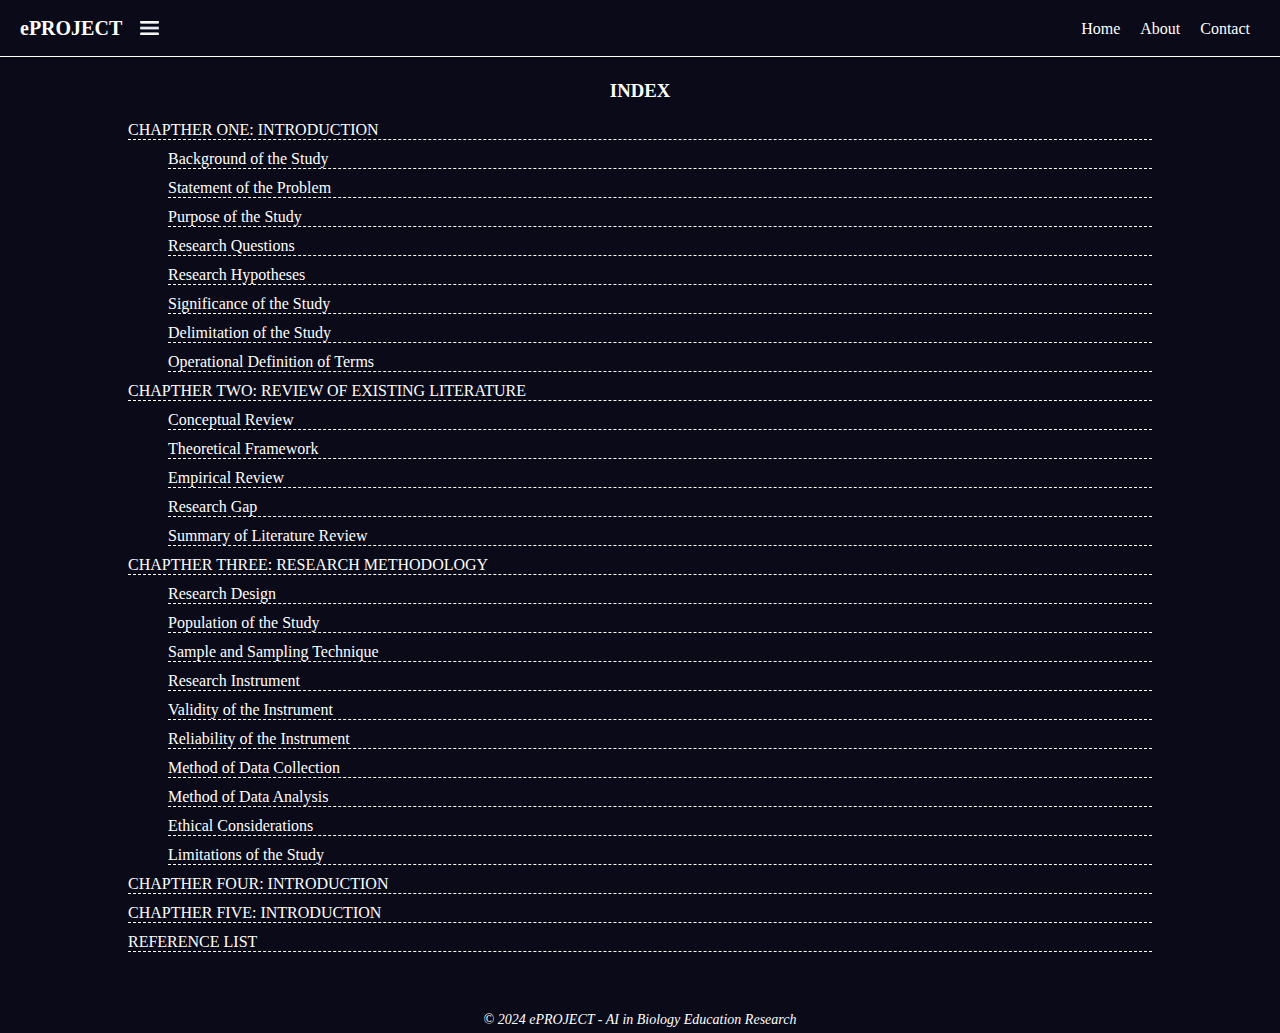
<file: html/index.html>
<!DOCTYPE html>
<html lang="en">
<head>
    <meta charset="UTF-8">
    <meta name="viewport" content="width=device-width, initial-scale=1.0">
    <title>Index</title>
    <link rel="stylesheet" href="/css/global.css">
    <link rel="stylesheet" href="/css/index.css">
</head>
<body>
    
    <header>
        <div class="nav">
            <h2>ePROJECT</h2>
            <button id="button">
                <img src="/img/menu.jpg" alt="">
            </button>
        </div>
        <div id="nav-section">
            <a href="home.html">Home</a>
            <a href="about.html">About</a>
            <a href="mailto:peaceadewumi07@gmail.com">Contact</a>
            <nav id="nav-drop" class="toggle hide">
                <a href="#"> INDEX</a>
                <a href="chapter-one.html"> INTRODUCTION</a>
                <a href="chapter-two.html">REVIEW OF EXISTING LITERATURE</a>
                <a href="chapter-three.html">RESEARCH METHODOLOGY</a>
                <a href="#">CHAPTHER-FOUR</a>
                <a href="#">CHAPTHER-FIVE</a>
                <a href="reference.html">REFERENCE LIST</a>
            </nav>
        </div>
    </header>

    <main>
        <h3>INDEX</h3>
        <a href="chapter-one.html">CHAPTHER ONE: INTRODUCTION</a>
            <a href="chapter-one.html#background" class="content">Background of the Study</a>
            <a href="chapter-one.html#statement" class="content">Statement of the Problem</a>
            <a href="chapter-one.html#purpose" class="content"> Purpose of the Study</a>
            <a href="chapter-one.html#questions" class="content">Research Questions</a>
            <a href="chapter-one.html#hypotheses" class="content">Research Hypotheses</a>
            <a href="chapter-one.html#significance" class="content">Significance of the Study</a>
            <a href="chapter-one.html#delimitation" class="content">Delimitation of the Study</a>
            <a href="chapter-one.html#operational" class="content">Operational Definition of Terms</a>
        <a href="chapter-two.html">CHAPTHER TWO: REVIEW OF EXISTING LITERATURE</a>
            <a href="chapter-two.html#conceptual" class="content">Conceptual Review</a>
            <a href="chapter-two.html#theoretical" class="content">Theoretical Framework</a>
            <a href="chapter-two.html#empirical" class="content">Empirical Review</a>
            <a href="chapter-two.html#gap" class="content">Research Gap</a>
            <a href="chapter-two.html#summary" class="content">Summary of Literature Review</a>
        <a href="chapter-three.html">CHAPTHER THREE: RESEARCH METHODOLOGY</a>
            <a href="chapter-three.html#design" class="content">Research Design</a>
            <a href="chapter-three.html#total" class="content">Population of the Study</a>
            <a href="chapter-three.html#sample" class="content">Sample and Sampling Technique</a>
            <a href="chapter-three.html#instrument" class="content">Research Instrument</a>
            <a href="chapter-three.html#valid" class="content">Validity of the Instrument</a>
            <a href="chapter-three.html#reliable" class="content">Reliability of the Instrument</a>
            <a href="chapter-three.html#collect" class="content">Method of Data Collection</a>
            <a href="chapter-three.html#analysis" class="content">Method of Data Analysis</a>
            <a href="chapter-three.html#ethic" class="content">Ethical Considerations</a>
            <a href="chapter-three.html#limit" class="content">Limitations of the Study</a>
        <a href="#">CHAPTHER FOUR: INTRODUCTION</a>
        <a href="#">CHAPTHER FIVE: INTRODUCTION</a>
        <a href="reference.html">REFERENCE LIST</a>
    </main>

    <footer class="footer">
        <i>© 2024 ePROJECT - AI in Biology Education Research</i>
    </footer>

    <script src="/js/project.js"></script>

</body>
</html>
</file>
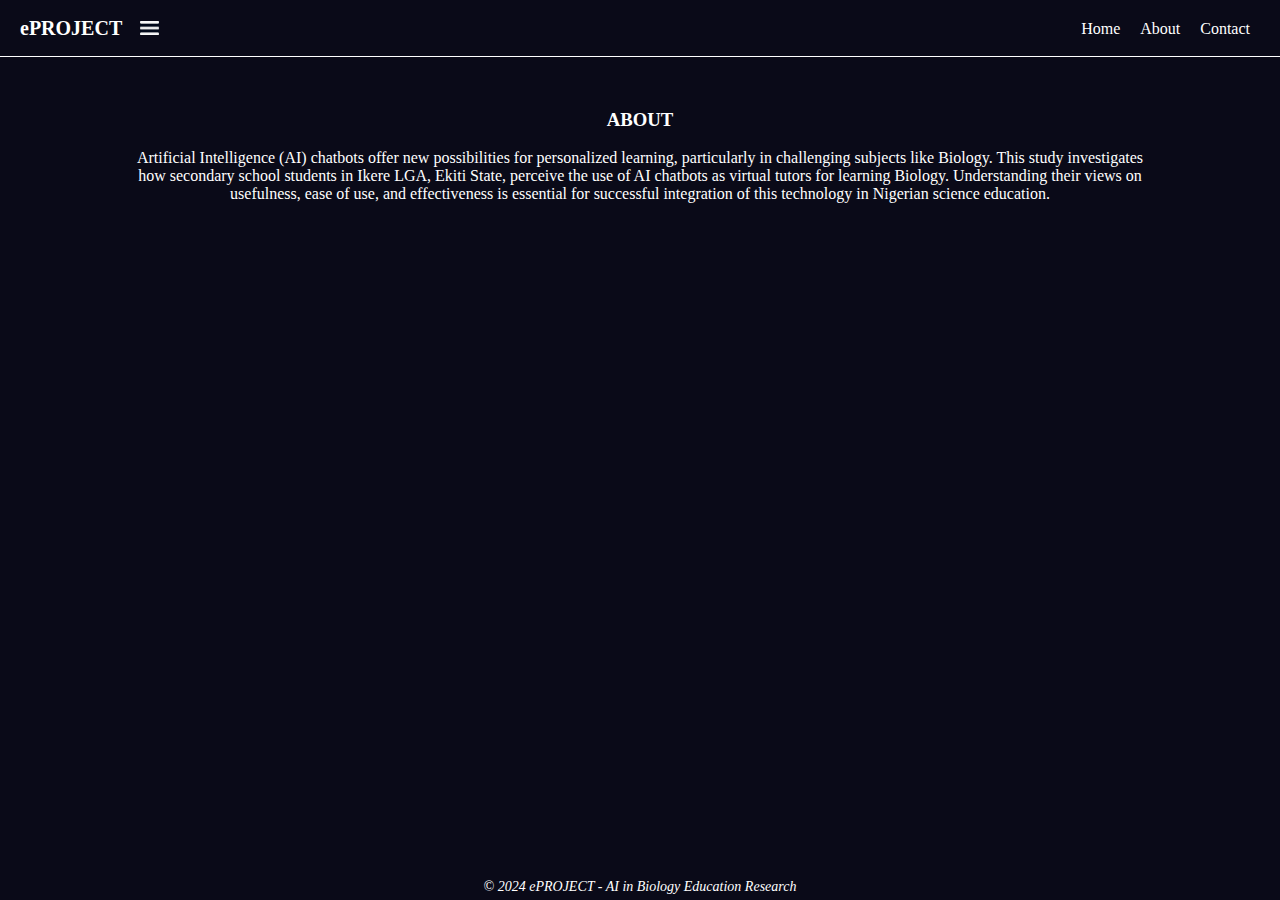
<file: html/about.html>
<!DOCTYPE html>
<html lang="en">
<head>
    <meta charset="UTF-8">
    <meta name="viewport" content="width=device-width, initial-scale=1.0">
    <title>eProject</title>
    <link rel="stylesheet" href="/css/about.css">
    <link rel="stylesheet" href="/css/global.css">
</head>
<body>
    <header>
        <div class="nav">
            <h2>ePROJECT</h2>
            <button id="button">
                <img src="/img/menu.jpg" alt="">
            </button>
        </div>
        <div id="nav-section">
            <a href="home.html">Home</a>
            <a href="#">About</a>
            <a href="mailto:peaceadewumi07@gmail.com">Contact</a>
            <nav id="nav-drop" class="toggle hide">
                <a href="index.html"> INDEX</a>
                <a href="chapter-one.html"> INTRODUCTION</a>
                <a href="chapter-two.html">REVIEW OF EXISTING LITERATURE</a>
                <a href="chapter-three.html">RESEARCH METHODOLOGY</a>
                <a href="#">CHAPTHER-FOUR</a>
                <a href="#">CHAPTHER-FIVE</a>
                <a href="reference.html">REFERENCE LIST</a>
            </nav>
        </div>
    </header>

    <section>
        <h3>ABOUT</h3>
        <p>Artificial Intelligence (AI) chatbots offer new possibilities for personalized learning, particularly in challenging subjects like Biology. This study investigates how secondary school students in Ikere LGA, Ekiti State, perceive the use of AI chatbots as virtual tutors for learning Biology. Understanding their views on usefulness, ease of use, and effectiveness is essential for successful integration of this technology in Nigerian science education.</p>
    </section>

    <footer id="footer">
        <i>© 2024 ePROJECT - AI in Biology Education Research</i>
    </footer>

    <script src="/js/project.js"></script>

</body>
</html>
</file>
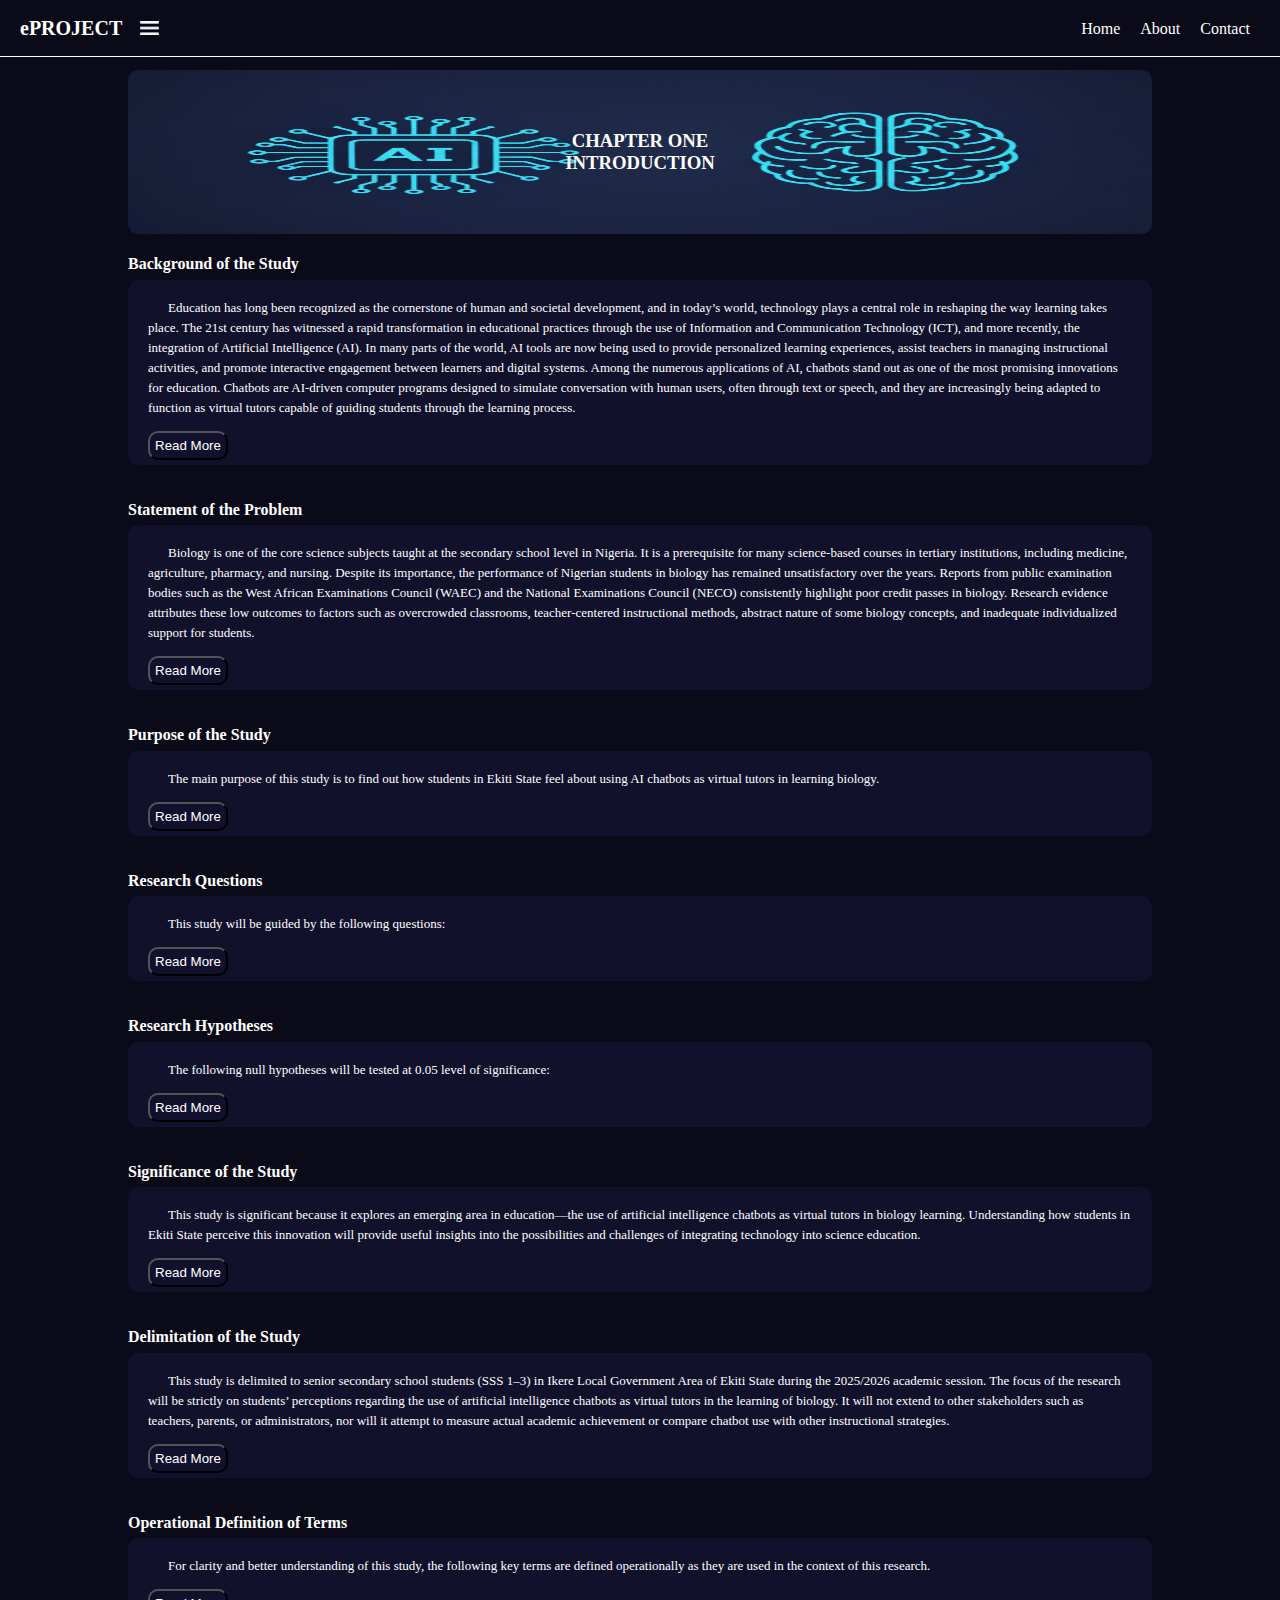
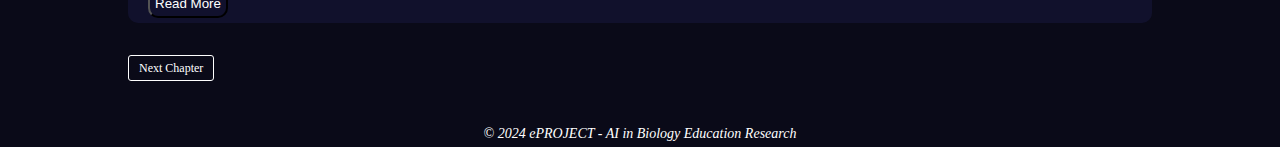
<file: html/chapter-one.html>
<!DOCTYPE html>
<html lang="en">
<head>
    <meta charset="UTF-8">
    <meta name="viewport" content="width=device-width, initial-scale=1.0">
    <title>eProject</title>
    <link rel="stylesheet" href="/css/chapter.css">
    <link rel="stylesheet" href="/css/global.css">
</head>
<body>
    <header>
        <div class="nav">
            <h2>ePROJECT</h2>
            <button id="button">
                <img src="/img/menu.jpg" alt="">
            </button>
        </div>
        <div id="nav-section">
            <a href="home.html">Home</a>
            <a href="about.html">About</a>
            <a href="mailto:peaceadewumi07@gmail.com">Contact</a>
            <nav id="nav-drop" class="toggle hide">
                <a href="index.html"> INDEX</a>
                <a href="#"> INTRODUCTION</a>
                <a href="chapter-two.html">REVIEW OF EXISTING LITERATURE</a>
                <a href="chapter-three.html">RESEARCH METHODOLOGY</a>
                <a href="#">CHAPTHER-FOUR</a>
                <a href="#">CHAPTHER-FIVE</a>
                <a href="reference.html">REFERENCE LIST</a>
            </nav>
        </div>
    </header>

    <section id="chapter-one">
        <h3 id="chapterOne">CHAPTER ONE
            <br>
            INTRODUCTION
        </h3>
            <h4 id="background"> Background of the Study</h4>
                <div class="box">
                    <p>Education has long been recognized as the cornerstone of human and societal development, and in today’s world, technology plays a central role in reshaping the way learning takes place. The 21st century has witnessed a rapid transformation in educational practices through the use of Information and Communication Technology (ICT), and more recently, the integration of Artificial Intelligence (AI). In many parts of the world, AI tools are now being used to provide personalized learning experiences, assist teachers in managing instructional activities, and promote interactive engagement between learners and digital systems. Among the numerous applications of AI, chatbots stand out as one of the most promising innovations for education. Chatbots are AI-driven computer programs designed to simulate conversation with human users, often through text or speech, and they are increasingly being adapted to function as virtual tutors capable of guiding students through the learning process.</p>
                <button class="more">Read More</button>
                <div class="collapse">
                    <p>The introduction of AI chatbots into education is particularly relevant to science subjects such as biology, which is a core subject in the Nigerian secondary school curriculum. Biology is not only important because it provides foundational knowledge for advanced studies in medicine, nursing, agriculture, pharmacy, and other life sciences, but also because it develops in students the skills of observation, critical thinking, and problem-solving that are essential for scientific inquiry. Despite its importance, the performance of students in biology has remained poor in many Nigerian schools. Reports from the West African Examinations Council (WAEC) and the National Examinations Council (NECO) consistently reveal that a considerable proportion of candidates fail to obtain credit passes in biology. Researchers and educators have attributed these poor results to various challenges, including inadequate teaching methods, overcrowded classrooms, lack of instructional resources, and the inherent difficulty of certain abstract biology concepts such as genetics, photosynthesis, and ecological interactions. These problems often lead to misconceptions, poor understanding, low interest, and negative attitudes towards the subject among students.</p>
                    <p>Traditional methods of teaching biology in Nigeria remain largely teacher-centered, with much emphasis placed on rote memorization rather than deep understanding. This approach does not adequately cater for the different learning needs of students, especially in contexts where teachers are responsible for very large classes. As a result, many learners are unable to ask questions freely, receive personalized explanations, or engage in meaningful dialogue about difficult concepts. The limitations of this conventional classroom approach have called for the exploration of innovative methods that can supplement teacher efforts and provide students with more individualized support.</p>
                    <p>Artificial Intelligence chatbots present a possible solution to some of these challenges. Unlike traditional teaching materials, chatbots are interactive and responsive, offering students immediate answers to questions, step-by-step guidance, and simplified explanations of complex processes. A student struggling with a topic such as cell division or photosynthesis can engage a chatbot and receive feedback in real time, thereby reducing frustration and promoting deeper understanding. Chatbots also support self-paced learning, enabling students to study independently and at their convenience, even outside the classroom. This is particularly useful in Nigeria where students increasingly have access to smartphones and are familiar with digital communication platforms such as WhatsApp and Telegram, which operate in a style similar to chatbots. This familiarity suggests that students may find chatbots relatable and user-friendly, thereby making them effective learning tools if properly integrated into the curriculum.</p>
                    <p>However, the success of introducing AI chatbots into biology education does not rest on their availability alone. Their acceptance and usefulness depend greatly on the perception of students who are the primary users. Perception plays a crucial role in shaping attitudes towards any innovation. If students perceive chatbots as beneficial, reliable, and easy to use, they are more likely to embrace them and use them actively in their learning. On the other hand, if they see them as confusing, unnecessary, or unreliable, the integration of such tools may fail, regardless of their potential benefits. This makes it important to assess students’ perception before adopting chatbots on a wide scale in education.</p>
                    <p>Although research on artificial intelligence and chatbots in education is expanding globally, there is still limited evidence from the Nigerian context. In particular, very little is known about how secondary school students in Ekiti State perceive the use of AI chatbots as virtual tutors in learning biology. This lack of empirical data creates a gap that must be addressed, as the perception of students will determine whether such innovations will be embraced or rejected in the local context. Understanding how students view AI chatbots can guide teachers in their instructional practices, help school administrators in making informed decisions about adopting educational technologies, and provide policymakers with evidence to shape curriculum reforms.</p>
                    <p>It is against this backdrop that this study seeks to investigate the perception of secondary school students in Ekiti State on the use of AI chatbots as virtual tutors in learning selected concepts in biology. By focusing on students’ views, the study aims to shed light on how this emerging technology may influence teaching and learning, and how it can be effectively integrated into Nigerian classrooms to improve the teaching and learning of biology.</p>
                </div>
                <button class="less">Read Less</button>
                </div>

            <h4 id="statement">Statement of the Problem</h4>
                <div class="box">
                    <p>Biology is one of the core science subjects taught at the secondary school level in Nigeria. It is a prerequisite for many science-based courses in tertiary institutions, including medicine, agriculture, pharmacy, and nursing. Despite its importance, the performance of Nigerian students in biology has remained unsatisfactory over the years. Reports from public examination bodies such as the West African Examinations Council (WAEC) and the National Examinations Council (NECO) consistently highlight poor credit passes in biology. Research evidence attributes these low outcomes to factors such as overcrowded classrooms, teacher-centered instructional methods, abstract nature of some biology concepts, and inadequate individualized support for students.</p>
                <button class="more">Read More</button>
                <div class="collapse">
                    <p>The increasing advancement in technology provides opportunities to address these challenges. Artificial Intelligence (AI) chatbots, serving as virtual tutors, have the potential to simplify difficult concepts, provide instant feedback, and support self-paced learning. By simulating conversational interaction, chatbots can make learning more engaging and accessible, thereby complementing classroom instruction.</p>
                    <p>However, the introduction of any new instructional innovation does not guarantee its success unless students---the direct users---develop a positive perception towards it. If students perceive AI chatbots as easy to use, beneficial, and effective in improving their understanding of biology, they are more likely to adopt them. Conversely, negative perceptions such as lack of trust, technical difficulties, or poor accessibility may hinder their utilization.</p>
                    <p>At present, little is known about the perception of Nigerian students, particularly in Ekiti State, regarding the use of AI chatbots as virtual tutors in learning biology. Without such knowledge, efforts to integrate AI-powered learning tools into secondary education may face challenges of low acceptance and underutilization.</p>
                    <p>It is against this backdrop that this study seeks to investigate the perception of secondary school students in Ekiti State on the use of AI chatbots as virtual tutors in the learning of selected concepts in biology.</p>
                </div>
                <button class="less">Read Less</button>
                </div>

            <h4 id="purpose">Purpose of the Study</h4>
                <div class="box">
                    <p>The main purpose of this study is to find out how students in Ekiti State feel about using AI chatbots as virtual tutors in learning biology.</p>
                <button class="more">Read More</button>
                <div class="collapse">
                    <p>More specifically, the study is meant to:</p>
                    <ol>
                        <li>Find out if students think chatbots are useful for learning biology concepts.</li>
                        <li>Check if students find chatbots easy to use for learning.</li>
                        <li>Examine whether students perceive chatbots as effective in enhancing their understanding of biology concepts.</li>
                        <li>Identify the challenges students perceive might arise from using chatbots for learning.</li>
                        <li>Suggest simple ways chatbots can be better used to support biology teaching and learning.</li>
                    </ol>
                </div>
                <button class="less">Read Less</button>
                </div>
                </div>

            <h4 id="questions">Research Questions</h4>
                <div class="box">
                    <p>This study will be guided by the following questions:</p>
                <button class="more">Read More</button>
                <div class="collapse">
                    <ol>
                        <li>Do students think AI chatbots are useful for learning biology concepts?</li>
                        <li>Do students find AI chatbots easy to use in learning biology?</li>
                        <li>Do students believe AI chatbots can help them understand biology concepts better?</li>
                        <li>What challenges do students perceive in using AI chatbots as virtual tutors?</li>
                        <li>What can be done to make chatbots more effective in teaching and learning biology?</li>
                    </ol>
                </div>
                <button class="less">Read Less</button>
                </div>
                </div>

            <h4 id="hypotheses">Research Hypotheses</h4>
                <div class="box">
                    <p>The following null hypotheses will be tested at 0.05 level of significance:</p>
                <button class="more">Read More</button>
                <div class="collapse">
                    <p><i>H₀1:</i>There is no significant perception among students regarding the usefulness of AI chatbots for learning biology concepts.</p>
                    <p><i>H₁1:</i>There is a significant perception among students regarding the usefulness of AI chatbots for learning biology concepts.</p>
                    <p><i>H₀2: </i>There is no significant perception among students regarding the ease of use of AI chatbots for learning biology.</p>
                    <p><i>H₁2:</i>There is a significant perception among students regarding the ease of use of AI chatbots for learning biology.</p>
                    <p><i>H₀3:</i>There is no significant perception among students regarding the effectiveness of AI chatbots in improving their understanding of biology concepts</p>
                    <p><i>H₁3:</i>There is a significant perception among students regarding the effectiveness of AI chatbots in improving their understanding of biology concepts.</p>
                </div>
                <button class="less">Read Less</button>
                </div>
                </div>

            <h4 id="significance">Significance of the Study</h4>
                <div class="box">
                    <p>This study is significant because it explores an emerging area in education—the use of artificial intelligence chatbots as virtual tutors in biology learning. Understanding how students in Ekiti State perceive this innovation will provide useful insights into the possibilities and challenges of integrating technology into science education.</p>
                <button class="more">Read More</button>
                <div class="collapse">
                    <p>Firstly, the study will be beneficial to students as it will help them realize the potential of AI chatbots to make learning more engaging, interactive, and accessible. With chatbots available at any time, students can receive instant feedback, ask questions freely, and learn at their own pace. This could help reduce the anxiety often associated with learning difficult biology concepts and improve students’ confidence and academic performance.</p>
                    <p>Secondly, teachers will also gain from this study. The findings will show how AI chatbots can complement classroom instruction by reducing the need for constant repetition and providing additional learning support. By relying on chatbots for routine explanations, teachers will have more time to focus on guiding students, monitoring progress, and addressing individual learning needs.</p>
                    <p>Furthermore, the study holds value for school administrators and policymakers. It will provide evidence that may encourage schools to adopt modern technologies that can improve teaching and learning outcomes. For policymakers and curriculum planners, the study offers useful data to guide the integration of AI-driven tools into the secondary school biology curriculum, thereby promoting innovative practices in Nigerian education.</p>
                    <p>Lastly, the study will contribute to existing literature in the field of educational technology and biology education. It will serve as a reference point for researchers who may wish to conduct further studies on the application of artificial intelligence, chatbots, and other digital innovations in teaching and learning. In this way, the study not only addresses immediate educational concerns but also opens avenues for further exploration and development in the use of technology in science education.</p>
                </div>
                <button class="less">Read Less</button>
                </div>
                </div>

            <h4 id="delimitation">Delimitation of the Study</h4>
                <div class="box">
                    <p>This study is delimited to senior secondary school students (SSS 1–3) in Ikere Local Government Area of Ekiti State during the 2025/2026 academic session. The focus of the research will be strictly on students’ perceptions regarding the use of artificial intelligence chatbots as virtual tutors in the learning of biology. It will not extend to other stakeholders such as teachers, parents, or administrators, nor will it attempt to measure actual academic achievement or compare chatbot use with other instructional strategies. </p>
                <button class="more">Read More</button>
                <div class="collapse">
                    <p>Instead, the emphasis will be on how students view the usefulness, ease of use, and effectiveness of AI chatbots in supporting their learning experiences. The findings of the study will therefore be limited to the context of Ikere Local Government Area and the 2025/2026 academic session, and while they may offer insights that could be applicable in other settings, generalization beyond this scope will be made with caution.</p>
                </div>
                <button class="less">Read Less</button>
                </div>
                </div>

            <h4 id="operational">Operational Definition of Terms</h4>
                <div class="box">
                    <p>For clarity and better understanding of this study, the following key terms are defined operationally as they are used in the context of this research.</p>
                <button class="more">Read More</button>
                <div class="collapse">
                    <h5><i>Artificial Intelligence (AI):</i></h5>
                    <p>In this study, artificial intelligence refers to computer systems that can perform tasks that usually require human intelligence. These tasks include problem-solving, reasoning, answering questions, and interacting with learners in ways that simulate human thinking. AI provides the foundation for chatbots and other digital learning tools used in education.</p>
                    <h5><i>AI Chatbots:</i></h5>
                    <p>AI chatbots are computer programs that use artificial intelligence to interact with users through conversation, either by text or voice. In the context of this study, AI chatbots serve as virtual tutors for biology students, providing explanations, answering questions, and giving immediate feedback on selected biology concepts.</p>
                    <h5><i>Virtual Tutor:	</i></h5>
                    <p>A virtual tutor is a digital assistant or program that helps students learn in a way similar to a human teacher. It guides learners through lessons, answers questions, explains difficult topics, and gives feedback. In this study, AI chatbots function as virtual tutors, helping students understand selected biology concepts at their own pace and in an interactive, easy-to-follow manner.</p>
                    <h5><i>Perception:</i></h5>
                    <p>Perception refers to the opinions, attitudes, beliefs, or feelings of students. This includes their perception of the chatbot's usefulness, ease of use, and effectiveness in improving their understanding of biology concepts.</p>
                    <h5><i>Selected Concepts in Biology:</i></h5>
                    <p>n this study, selected concepts in biology refer to specific topics that students learn in their biology lessons. These include areas such as genetics, cell biology, microbiology, ecology, anatomy and physiology, and evolution and adaptation, which are commonly taught in secondary schools and often considered challenging. The study examines students’ perceptions of using AI chatbots as virtual tutors to understand how these concepts could potentially be learned.</p>
                </div>
                <button class="less">Read Less</button>
                </div>
                </div>

        <a href="chapter-two.html" class="nextpage">Next Chapter</a>
    </section>

    <footer>
        <i>© 2024 ePROJECT - AI in Biology Education Research</i>
    </footer>

    <script src="/js/project.js"></script>

</body>
</html>
</file>
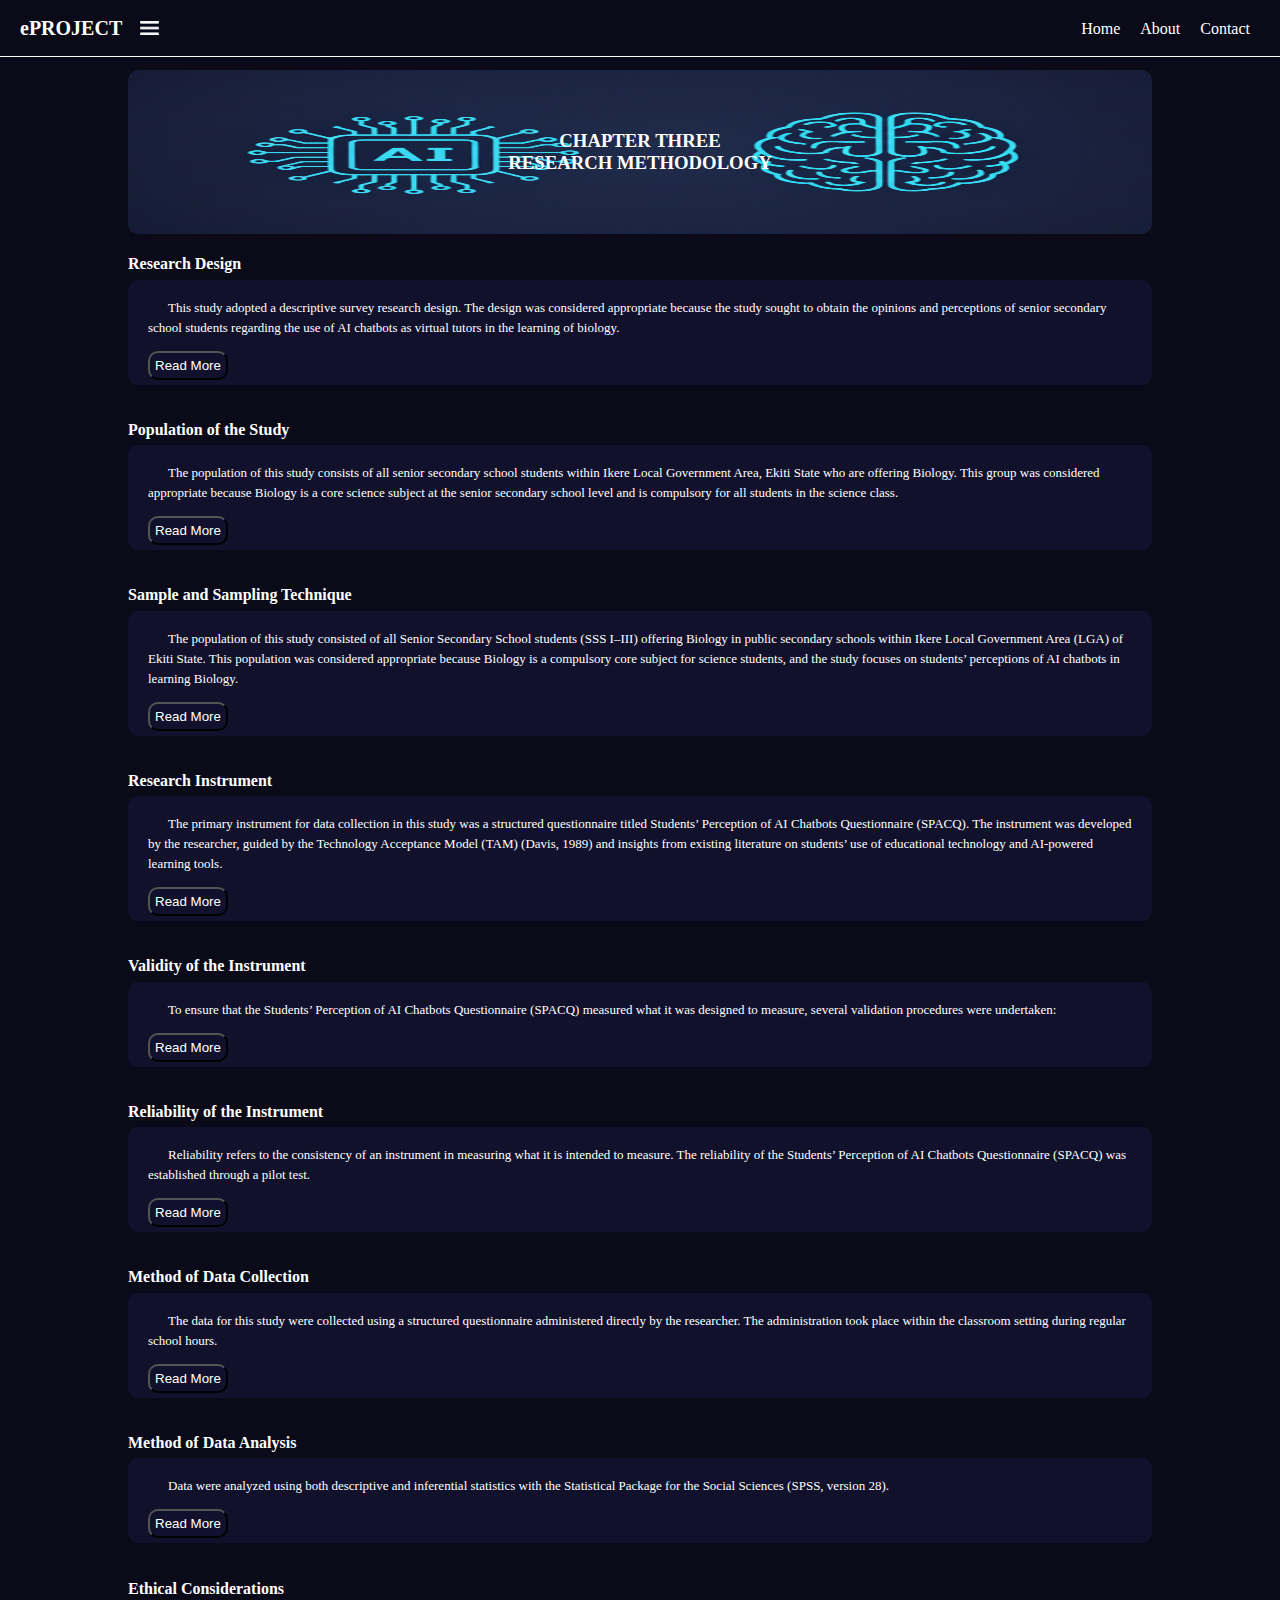
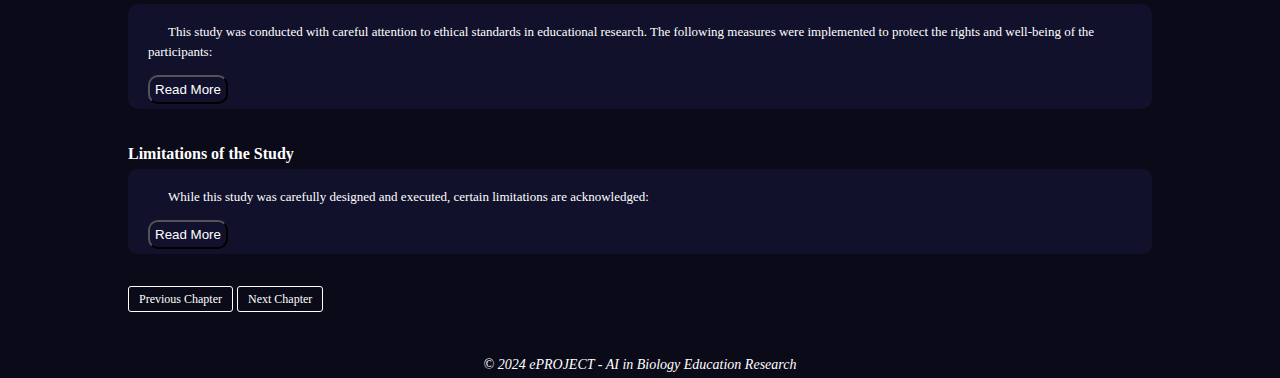
<file: html/chapter-three.html>
<!DOCTYPE html>
<html lang="en">
<head>
    <meta charset="UTF-8">
    <meta name="viewport" content="width=device-width, initial-scale=1.0">
    <title>eProject</title>
    <link rel="stylesheet" href="/css/chapter.css">
    <link rel="stylesheet" href="/css/global.css">
</head>
<body>
    <header>
        <div class="nav">
            <h2>ePROJECT</h2>
            <button id="button">
                <img src="/img/menu.jpg" alt="">
            </button>
        </div>
        <div id="nav-section">
            <a href="home.html">Home</a>
            <a href="about.html">About</a>
            <a href="mailto:peaceadewumi07@gmail.com">Contact</a>
            <nav id="nav-drop" class="toggle hide">
                <a href="index.html"> INDEX</a>
                <a href="chapter-one.html"> INTRODUCTION</a>
                <a href="chapter-two.html">REVIEW OF EXISTING LITERATURE</a>
                <a href="#">RESEARCH METHODOLOGY</a>
                <a href="#">CHAPTHER-FOUR</a>
                <a href="#">CHAPTHER-FIVE</a>
                <a href="reference.html">REFERENCE LIST</a>
            </nav>
        </div>
    </header>

    <section id="chapter-three">
        <h3 id="chaptherThree">CHAPTER THREE
            <br>
            RESEARCH METHODOLOGY
        </h3>
            <h4 id="design">Research Design</h4>
                <div class="box">
                    <p>This study adopted a descriptive survey research design. The design was considered appropriate because the study sought to obtain the opinions and perceptions of senior secondary school students regarding the use of AI chatbots as virtual tutors in the learning of biology. </p>
                <button class="more">Read More</button>
                <div class="collapse">
                    <p>According to Nworgu (2015), the descriptive survey is suitable for studies that aim to collect information from a sample of a population and describe existing conditions, attitudes, or practices without manipulating variables. In this study, the design enabled the researcher to gather systematic data on how students perceive the usefulness, ease of use, and effectiveness of AI chatbots in facilitating their learning of biology concepts.</p>
                </div>
                <button class="less">Read Less</button>
                </div>
            <h4 id="total">Population of the Study</h4>
                <div class="box">
                    <p>The population of this study consists of all senior secondary school students within Ikere Local Government Area, Ekiti State who are offering Biology. This group was considered appropriate because Biology is a core science subject at the senior secondary school level and is compulsory for all students in the science class. </p>
                <button class="more">Read More</button>
                <div class="collapse">
                    <p>The study is particularly interested in this population since the perception of students toward the use of Artificial Intelligence (AI) chatbots as virtual tutors in learning selected concepts in Biology is the central focus of the research.</p>
                </div>
                <button class="less">Read Less</button>
                </div>
            <h4 id="sample"> Sample and Sampling Technique</h4>
                <div class="box">
                    <p>The population of this study consisted of all Senior Secondary School students (SSS I–III) offering Biology in public secondary schools within Ikere Local Government Area (LGA) of Ekiti State. This population was considered appropriate because Biology is a compulsory core subject for science students, and the study focuses on students’ perceptions of AI chatbots in learning Biology.</p>
                <button class="more">Read More</button>
                <div class="collapse">
                    <h5>Sample Size Determination</h5>
                    <p>A sample size of approximately 300–320 students was targeted. This sample was considered adequate and aligns with Creswell (2014), who notes that a sample of 200–300 respondents is sufficient for perception-based survey research. The size also ensured representativeness of the population while maintaining feasibility for data collection.</p>
                    <h5>Sampling Technique</h5>
                    <p>A multi-stage sampling procedure was employed:</p>
                    <ol>
                        <li>Stage One – Selection of Schools</li>
                        <p>Convenience sampling was used to select five (5) public secondary schools in Ikere LGA. The choice of convenience sampling was based on accessibility and the willingness of school administrators to grant approval for data collection. To reduce bias, schools were selected from different zones within the LGA.</p>
                        <li>Stage Two – Selection of Classes</li>
                        <p>Within each selected school, cluster sampling was adopted. One intact class was randomly chosen at each of the three senior secondary levels (SSS I, SSS II, and SSS III).</p>
                        <li>Stage Three – Selection of Students</li>
                        <p>All students officially enrolled in Biology in the selected classes automatically formed part of the study sample. This ensured that the sample reflected natural classroom settings and minimized disruption to school activities.</p>
                        <p>This procedure yielded approximately 15 intact classes across the five schools, resulting in a total of about 300–320 participants.</p>
                    </ol>
                    <h5>Justification of the Sampling Method</h5>
                    <ol>
                        <li>The use of multi-stage sampling ensured a balance between representativeness and feasibility.</li>
                        <li>Convenience sampling allowed access to schools willing to participate, which is often necessary in educational research requiring administrative approval.</li>
                        <li>Cluster sampling within intact classes prevented disruption to school routines and allowed the inclusion of diverse student backgrounds.</li>
                        <li>The final sample size is consistent with best practices for quantitative surveys and provides sufficient data for both descriptive and inferential statistical analysis.</li>
                    </ol>
                </div>
                <button class="less">Read Less</button>
                </div>
                </div>
            <h4 id="instrument">Research Instrument</h4>
                <div class="box">
                    <p>The primary instrument for data collection in this study was a structured questionnaire titled Students’ Perception of AI Chatbots Questionnaire (SPACQ). The instrument was developed by the researcher, guided by the Technology Acceptance Model (TAM) (Davis, 1989) and insights from existing literature on students’ use of educational technology and AI-powered learning tools.</p>
                <button class="more">Read More</button>
                <div class="collapse">
                    <p>The SPACQ was designed to generate both quantitative and qualitative data and was divided into six sections:</p>
                    <ul>
                        <h5>Section A: Demographic Information</h5>
                        <p>This section obtained background information such as gender, age, class level (SSS I–III), and school name. These variables were used to describe the sample and to analyze possible differences in students’ perceptions across demographic groups.</p>
                        <h5>Section B: Awareness of AI Chatbots</h5>
                        <p>This section consisted of three items measuring students’ prior awareness and experience with AI chatbots. It served as a background measure and was not included in hypothesis testing but provided context for interpreting responses.</p>
                        <h5>Section C: Perceived Usefulness (PU)</h5>
                        <p>This section contained five (5) items assessing the extent to which students believed AI chatbots could enhance their Biology learning. Items focused on understanding of difficult concepts, revision, engagement, and overall improvement in academic performance.</p>
                        <h5>Section D: Perceived Ease of Use (PEOU)</h5>
                        <p>This section contained five (5) items designed to measure students’ perceptions of how easy it would be to use AI chatbots for Biology learning. Items emphasized clarity, accessibility, technical comfort, and minimal effort required.</p>
                        <h5>Section E: Perceived Effectiveness</h5>
                        <p>This section consisted of five (5) items evaluating students’ perceptions of the effectiveness of AI chatbots in improving their confidence, motivation, feedback, and learning pace.</p>
                        <h5>Section F: Open-Ended Questions</h5>
                        <p>This section included two questions that allowed students to provide qualitative responses regarding the challenges they might face using AI chatbots and their suggestions for improving the integration of such tools in Biology education.</p>
                    </ul>
                    <h5>Response Format</h5>
                    <p>
                        Items in Sections B–E were measured on a five-point Likert scale:
                        <br>
                        1 = Strongly Disagree, 2 = Disagree, 3 = Neutral, 4 = Agree, and 5 = Strongly Agree.
                        <br>
                        Sections A and F used categorical or open-ended responses.
                    </p>
                    <h5>Justification of the Instrument</h5>
                    <p>The use of a structured questionnaire was considered appropriate because it enabled the collection of standardized data from a relatively large sample (300–320 students), ensured comparability of responses across participants, and allowed for both statistical analysis (via Likert-scale items) and thematic insights (via open-ended responses). Moreover, grounding the instrument in the Technology Acceptance Model (TAM) enhanced its theoretical rigor and ensured that the constructs measured (Perceived Usefulness, Perceived Ease of Use, and Perceived Effectiveness) were directly aligned with the study’s objectives.</p>
                </div>
                <button class="less">Read Less</button>
                </div>
                </div>
            <h4 id="valid">Validity of the Instrument</h4>
                <div class="box">
                    <p>To ensure that the Students’ Perception of AI Chatbots Questionnaire (SPACQ) measured what it was designed to measure, several validation procedures were undertaken:</p>
                <button class="more">Read More</button>
                <div class="collapse">
                    <p><b>Content Validity: </b>The initial draft of the questionnaire was developed based on a review of relevant literature and the constructs of the Technology Acceptance Model (TAM). It was submitted to two experts in Science Education and one expert in Educational Technology for evaluation. They reviewed the instrument for clarity, relevance, and alignment with the study objectives. Their feedback informed revisions to ambiguous items and ensured that each item adequately represented the intended construct.</p>
                    <p><b>Face Validity: </b>To confirm that the items were understandable and appropriate for the target population, the revised questionnaire was administered to 20 senior secondary school students (not included in the main study). Their feedback indicated that the instructions and items were clear and easy to follow.</p>
                    <p><b>Construct Validity: </b>The instrument was structured according to the three main constructs of the Technology Acceptance Model: Perceived Usefulness (PU), Perceived Ease of Use (PEOU), and Perceived Effectiveness. This ensured that the items aligned with the theoretical framework of the study.</p>
                    <p><b>Pilot Testing: </b>A pilot test was conducted with 30 students from a school outside the study area. Responses were reviewed to check for consistency and item clarity. Minor adjustments were made before final administration.</p>
                    <p>These steps provided evidence that the instrument possessed adequate validity for assessing students’ perceptions of AI chatbots as virtual tutors in Biology.</p>
                </div>
                <button class="less">Read Less</button>
                </div>
                </div>
            <h4 id="reliable">Reliability of the Instrument</h4>
                <div class="box">
                    <p>Reliability refers to the consistency of an instrument in measuring what it is intended to measure. The reliability of the Students’ Perception of AI Chatbots Questionnaire (SPACQ) was established through a pilot test.</p>
                <button class="more">Read More</button>
                <div class="collapse">
                    <p>The pilot study, conducted with 30 students outside the main study area, provided data for reliability analysis. Cronbach’s Alpha was used to determine the internal consistency of the Likert-scale items in each construct. The results were as follows:</p>
                    <ul>
                        <li><b>Perceived Usefulness (PU): </b>α = 0.82</li>
                        <li><b>Perceived Ease of Use (PEOU): </b>α = 0.79</li>
                        <li><b>Perceived Effectiveness: </b> α = 0.85</li>
                        <li><b>Overall Instrument: </b>α = 0.83</li>
                    </ul>
                    <p>According to Nunnally (1978), a Cronbach’s Alpha value of 0.70 or above is considered acceptable for research instruments. These results therefore indicate that the SPACQ possesses high internal consistency and is reliable for data collection.</p>
                </div>
                <button class="less">Read Less</button>
                </div>
                </div>
            <h4 id="collect">Method of Data Collection</h4>
                <div class="box">
                    <p>The data for this study were collected using a structured questionnaire administered directly by the researcher. The administration took place within the classroom setting during regular school hours.</p>
                <button class="more">Read More</button>
                <div class="collapse">
                    <h5>Standardized Orientation on AI Chatbots</h5>
                    <p>Prior to the distribution of the questionnaire, a standardized, brief orientation (approximately 5 minutes) was conducted for all participants. This orientation was essential to establish a uniform, informed baseline for students' perceptions, given the study's focus on a technology they may not have previously used.</p>
                    <ul>
                        <p>The orientation covered:</p>
                        <li><b>Definition and Function: </b>A concise, consistent explanation of what an AI Chatbot is and how it functions as a Virtual Tutor (consistent with the operational definition in Section 1.8), highlighting its potential to offer instant feedback, step-by-step explanations, and support for self-paced learning for difficult biology concepts.</li>
                        <li><b>Simulated Interaction: </b>A brief, verbal illustration of how a student would typically interact with the chatbot (e.g., asking a question about genetics or photosynthesis) and the conversational nature of the response they would receive.</li>
                    </ul>
                    <p>After the orientation, the researcher briefly explained the procedure for completing the questionnaire but did not provide further detailed explanations of the study's purpose to avoid influencing students’ responses to the perception items.</p>
                    <h5>Administration Procedure</h5>
                    <p>Each session lasted approximately 15–20 minutes (including the orientation and questionnaire completion time), during which students were instructed to complete the questionnaire immediately. To ensure smooth administration and maintain order, the researcher was assisted by a researcher’s assistant in each school. Completed questionnaires were retrieved on the spot immediately after completion to minimize the risk of loss or external influence. Only students present at the time of administration participated, and no provision was made for those absent during data collection.</p>
                </div>
                <button class="less">Read Less</button>
                </div>
                </div>
            <h4 id="analysis">Method of Data Analysis</h4>
                <div class="box">
                    <p>Data were analyzed using both descriptive and inferential statistics with the Statistical Package for the Social Sciences (SPSS, version 28).</p>
                <button class="more">Read More</button>
                <div class="collapse">
                    <ul>
                        <li><b>Descriptive Statistics: </b> Frequency counts, percentages, means, and standard deviations were used to summarize the demographic data and students' responses to the Likert-scale items. This addressed Research Questions 1, 2, 3, and 4.</li>
                        <li>Inferential Statistics:</li>
                        <ul>
                            <li><b>One-Sample t-test: </b>This was used to test the study's null hypotheses (H₀1, H₀2, H₀3). The test value was set at 3 (the neutral point on the Likert scale). A significant result (p < 0.05) would indicate that the mean perception score is significantly different from neutral, allowing for the rejection of the null hypotheses.</li>
                            <li><b>Independent t-test and ANOVA: </b>These were used to determine if there were significant differences in perceptions based on demographic variables such as gender and class level.</li>
                        </ul>
                        <li><b>Qualitative Analysis: </b>Responses to the open-ended questions were analyzed using thematic analysis. Responses were coded, categorized into emerging themes, and presented narratively to provide depth and context to the quantitative findings, addressing Research Question 5.</li>
                    </ul>
                </div>  
                <button class="less">Read Less</button>
                </div>
                </div>
            <h4 id="ethic">Ethical Considerations</h4>
                <div class="box">
                    <p>This study was conducted with careful attention to ethical standards in educational research. The following measures were implemented to protect the rights and well-being of the participants:</p>
                <button class="more">Read More</button>
                <div class="collapse">
                    <ol>
                        <li><b>Permission and Approval: </b>Formal approval was obtained from the principals of the selected public secondary schools in Ikere Local Government Area before the commencement of data collection.</li>
                        <li><b>Informed Consent and Assent: </b>Since the participants were minors, the principals acted in loco parentis to provide consent for students’ participation. Additionally, students were informed about the purpose of the study, the voluntary nature of participation, and their right to decline or withdraw at any time without any negative consequences.</li>
                        <li><b>Confidentiality: </b>Participants’ responses were treated as strictly confidential. No personal identifiers were collected, and data were reported in aggregate form to prevent identification of individual students.</li>
                        <li><b>Non-Maleficence: </b>Care was taken to ensure that the study did not cause any physical, emotional, or psychological harm to the students.</li>
                        <li><b>Integrity: </b>The researcher ensured honesty and transparency in all aspects of the study, including data collection, analysis, and reporting of findings.</li>
                    </ol>
                    <p>By adhering to these ethical guidelines, the study maintained high ethical standards, ensuring the protection of participants and the credibility of the research process.</p>
                </div>
                <button class="less">Read Less</button>
                </div>
                </div>
            <h4 id="limit">Limitations of the Study</h4>
                <div class="box">
                    <p>While this study was carefully designed and executed, certain limitations are acknowledged:</p>
                <button class="more">Read More</button>
                <div class="collapse">
                    <ol>
                        <li><b>Geographical Scope: </b>The research was conducted only in public secondary schools within Ikere Local Government Area of Ekiti State. Findings may therefore not be generalized to private schools or schools in other regions without caution.</li>
                        <li><b>Use of Self-Reported Data: </b>Data were obtained through students’ self-reported perceptions. Such responses may be influenced by factors such as social desirability bias or mood at the time of administration, which could affect accuracy.</li>
                        <li><b>Time Constraint: </b>Each questionnaire session was limited to approximately 10–15 minutes. This constraint may have restricted the depth of students’ responses, especially for the open-ended items.</li>
                        <li><b>Non-Participation of Absentees: </b>Only students present during the administration of the instrument were included. Students absent at the time of data collection were excluded, which could slightly affect the representativeness of the sample.</li>
                        <li><b>Reliance on Conceptual Understanding: </b>The study measures perception based on the standardized orientation and simulated use of AI chatbots. While this approach provided a uniform conceptual understanding for all participants, students did not engage in actual hands-on interaction with the technology. Therefore, the findings represent students' initial informed perceptions rather than perceptions formed after practical use.</li>
                    </ol>
                </div>
                <button class="less">Read Less</button>
                </div>

        <a href="chapter-two.html" class="nextpage">Previous Chapter</a>
        <a href="#" class="nextpage">Next Chapter</a>
    </section>

    <footer>
        <i>© 2024 ePROJECT - AI in Biology Education Research</i>
    </footer>

    <script src="/js/project.js"></script>

</body>
</html>
</file>
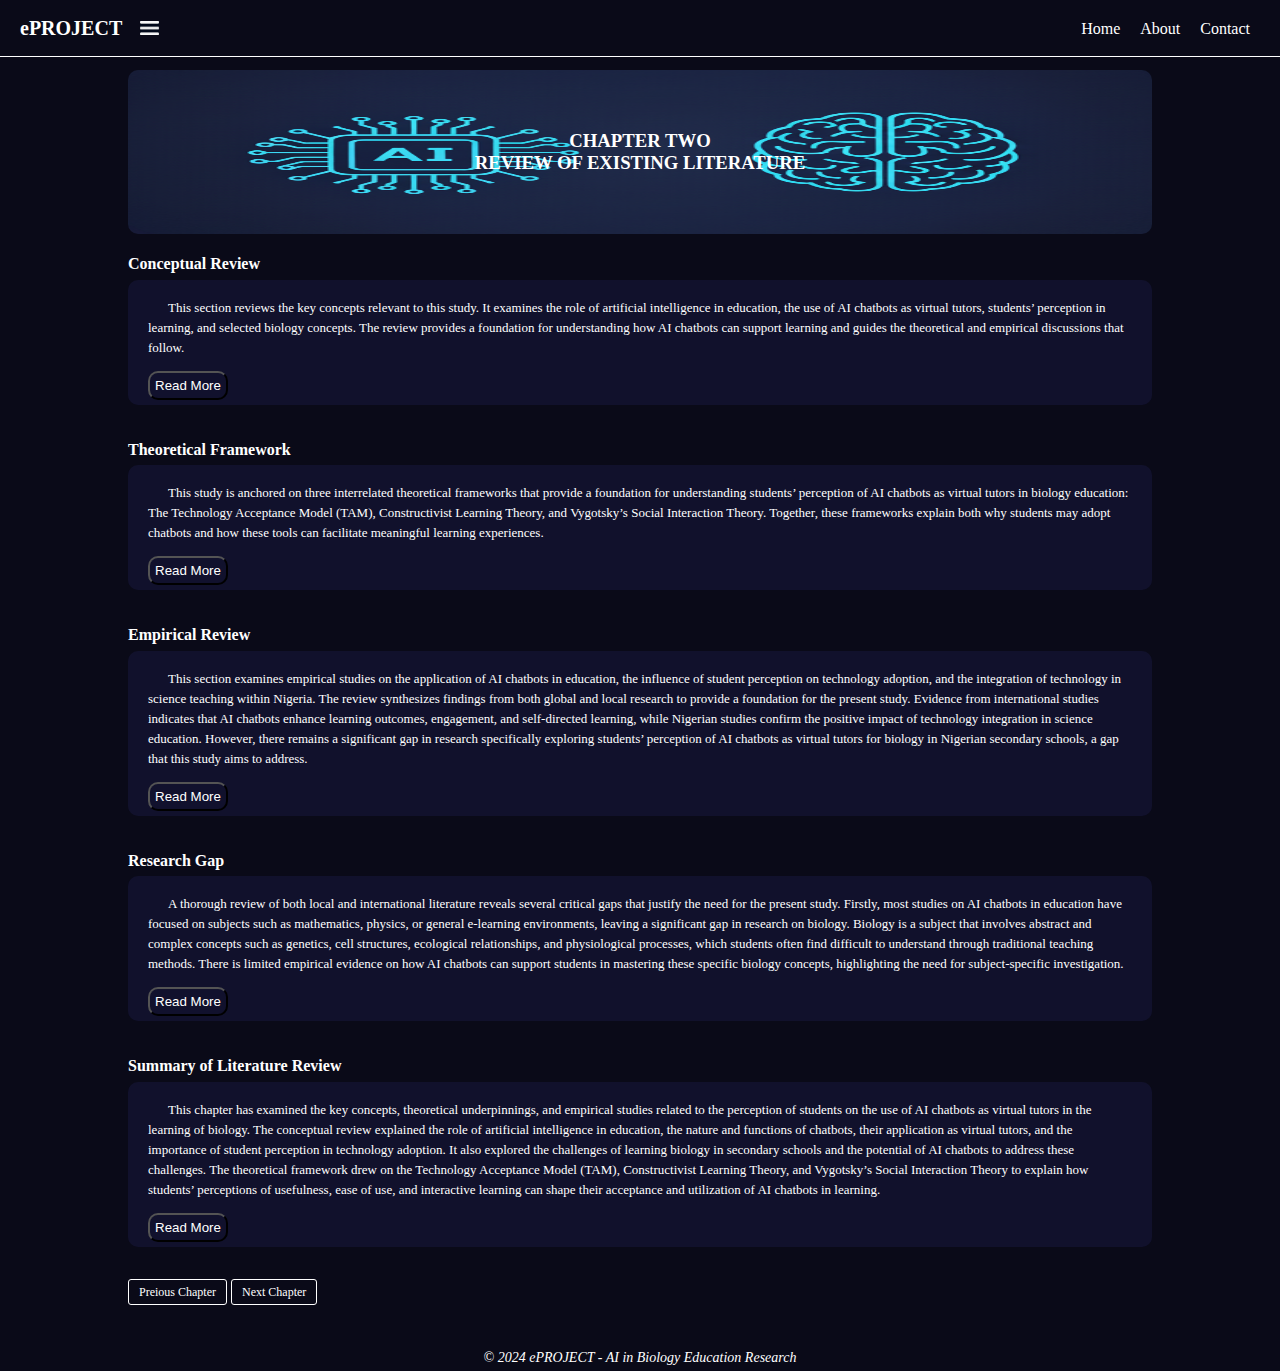
<file: html/chapter-two.html>
<!DOCTYPE html>
<html lang="en">
<head>
    <meta charset="UTF-8">
    <meta name="viewport" content="width=device-width, initial-scale=1.0">
    <title>eProject</title>
    <link rel="stylesheet" href="/css/chapter.css">
    <link rel="stylesheet" href="/css/global.css">
</head>
<body>
    <header>
        <div class="nav">
            <h2>ePROJECT</h2>
            <button id="button">
                <img src="/img/menu.jpg" alt="">
            </button>
        </div>
        <div id="nav-section">
            <a href="home.html">Home</a>
            <a href="about.html">About</a>
            <a href="mailto:peaceadewumi07@gmail.com">Contact</a>
            <nav id="nav-drop" class="toggle hide">
                <a href="index.html"> INDEX</a>
                <a href="chapter-one.html"> INTRODUCTION</a>
                <a href="#">REVIEW OF EXISTING LITERATURE</a>
                <a href="chapter-three.html">RESEARCH METHODOLOGY</a>
                <a href="#">CHAPTHER-FOUR</a>
                <a href="#">CHAPTHER-FIVE</a>
                <a href="reference.html">REFERENCE LIST</a>
            </nav>
        </div>
    </header>

    <section id="chapter-two">
        <h3 id="chaptertwo">CHAPTER TWO
            <br>
            REVIEW OF EXISTING LITERATURE
        </h3>
            <h4 id="conceptual"> Conceptual Review</h4>
                <div class="box">
                    <p>This section reviews the key concepts relevant to this study. It examines the role of artificial intelligence in education, the use of AI chatbots as virtual tutors, students’ perception in learning, and selected biology concepts. The review provides a foundation for understanding how AI chatbots can support learning and guides the theoretical and empirical discussions that follow.</p>
                <button class="more">Read More</button>
                <div class="collapse">
                    <h5><i>Artificial Intelligence (AI) in Education</i></h5>
                    <p>Artificial Intelligence (AI) refers to computer systems designed to simulate human intelligence, capable of performing tasks such as problem-solving, reasoning, decision-making, and providing feedback in real time (Alimisis, 2013; Holmes et al., 2019). In the context of education, AI has been increasingly applied to enhance teaching and learning processes by offering personalized learning experiences, monitoring student progress, and adapting instructional content to meet individual learners’ needs (Luckin et al., 2016; Roll & Wylie, 2016). AI tools can also analyze students’ responses, identify misconceptions, and provide instant feedback, which helps to improve understanding and retention. The integration of AI in classrooms has become particularly important as educators seek to complement traditional teaching methods with technology that can support interactive and self-directed learning. For secondary school students studying biology, AI presents opportunities for more engaging and efficient learning, especially in areas where learners struggle with complex or abstract concepts (Goel et al., 2021; Almaiah et al., 2020). This study focuses on AI in the form of chatbots, examining how students perceive their usefulness as virtual tutors in understanding biology topics.</p>
                    <h5><i>AI Chatbots</i></h5>
                    <p>AI chatbots are computer programs that simulate human conversation, allowing students to interact with them through text or voice (Fryer & Carpenter, 2020; Winkler & Söllner, 2018). In educational settings, chatbots serve as digital assistants, providing explanations, answering questions, and guiding learners through lessons. They are particularly useful for subjects like biology, where students often encounter challenging topics that require step-by-step clarification. Research shows that AI chatbots can offer personalized learning experiences by adjusting responses based on the student’s level of understanding, giving immediate feedback, and reinforcing classroom teaching (Almaiah et al., 2020; Goel et al., 2021). In this study, AI chatbots function as virtual tutors, supporting secondary school students in Ekiti State to understand selected biology concepts more effectively while also allowing learners to engage with content at their own pace.</p>
                    <h5><i>Virtual Tutors</i></h5>
                    <p>A virtual tutor is a digital learning tool designed to guide students through lessons in a way similar to a human teacher, providing explanations, answering questions, and offering feedback (Woolf, 2010; Roll & Wylie, 2016). Virtual tutors can support self-paced learning, help clarify difficult concepts, and reinforce knowledge gained in the classroom. In the context of biology education, virtual tutors are particularly valuable because students often struggle with abstract topics such as cell structures, genetics, and ecological systems. AI chatbots, when functioning as virtual tutors, can scaffold learning by presenting information interactively, addressing misconceptions immediately, and offering repeated explanations until the student demonstrates understanding (Almaiah et al., 2020; Goel et al., 2021). This functionality allows learners to engage more actively with the content and enhances comprehension, making AI chatbots a potentially effective tool for improving student learning outcomes in biology.</p>
                    <h5><i>Student Perception in Learning</i></h5>
                    <p>Perception in learning refers to students’ attitudes, opinions, beliefs, or feelings toward a particular learning tool or method (Davis, 1989; Almarashdeh et al., 2016). In the context of educational technology, students’ perception influences their willingness to engage with tools such as AI chatbots and can affect learning outcomes (Teo, 2011; Ifenthaler & Schweinbenz, 2013). Positive perception occurs when students find a tool useful, easy to use, and effective in supporting their learning, while negative perception can reduce motivation and limit the adoption of the tool. Understanding students’ perception is particularly important in biology education, where abstract concepts can pose learning challenges. By assessing how students perceive AI chatbots as virtual tutors, this study seeks to determine whether such technology is likely to be embraced and whether it can enhance students’ understanding of selected biology topics.</p>
                    <h5><i>Biology Concepts in Secondary Schools</i></h5>
                    <p>Biology is a core science subject in secondary schools that involves the study of living organisms, their structures, functions, and interactions with the environment (Osundina, 2018; Ibe, 2019). Common topics include cell biology, genetics, and ecology, which often challenge students due to their abstract nature and complexity. Teaching biology effectively requires strategies that allow learners to visualize concepts, engage in critical thinking, and apply knowledge to real-life situations. Traditional teaching methods, which rely heavily on lectures and rote memorization, sometimes fail to meet these needs, resulting in misconceptions and poor retention (Osundina, 2018). Integrating technology, such as AI chatbots acting as virtual tutors, provides additional support by offering interactive explanations, immediate feedback, and self-paced learning opportunities. This approach can help students understand difficult biology concepts more thoroughly, reinforce classroom instruction, and improve overall learning outcomes (Almaiah et al., 2020; Goel et al., 2021).</p>
                    <h5><i>AI Chatbots and Learning of Biology</i></h5>
                    <p>The use of AI chatbots in learning biology has gained attention due to their potential to enhance understanding of complex and abstract concepts. Studies have shown that chatbots can provide personalized instruction, instant feedback, and interactive explanations, which help students engage more actively with biology concepts (Almaiah et al., 2020; Goel et al., 2021). By functioning as virtual tutors, AI chatbots allow learners to progress at their own pace, revisit difficult concepts, and clarify misconceptions immediately. This technology also supports collaborative and self-directed learning, making it easier for students to understand scientific processes and relationships. In addition, AI chatbots can complement traditional teaching methods by reinforcing lessons delivered in the classroom, thereby improving comprehension and retention of biology content (Fryer & Carpenter, 2020; Roll & Wylie, 2016). Understanding students’ perception of AI chatbots in biology learning is therefore essential, as positive perception can influence their willingness to adopt these tools and maximize their educational benefits.</p>
                </div>
                <button class="less">Read Less</button>
                </div>

            <h4 id="theoretical">Theoretical Framework</h4>
                <div class="box">
                    <p>This study is anchored on three interrelated theoretical frameworks that provide a foundation for understanding students’ perception of AI chatbots as virtual tutors in biology education: The Technology Acceptance Model (TAM), Constructivist Learning Theory, and Vygotsky’s Social Interaction Theory. Together, these frameworks explain both why students may adopt chatbots and how these tools can facilitate meaningful learning experiences.</p>
                    <button class="more">Read More</button>
                <div class="collapse">
                    <h5><i>Technology Acceptance Model (TAM)</i></h5>
                    <p>The primary theoretical anchor for this study is the Technology Acceptance Model (TAM) developed by Davis (1989). TAM is widely used to understand and predict users’ acceptance and adoption of new technologies in educational and organizational contexts. The model posits that two key factors determine a user’s acceptance and use of technology:</p>
                    <ul>
                        <li><b>Perceived Usefulness (PU):</b>This refers to the extent to which a student believes that using an AI chatbot will enhance their learning and academic performance in biology. When students perceive the chatbot as a tool that can improve comprehension, facilitate understanding of complex biology concepts, and support academic success, they are more likely to adopt and engage with it (Almarashdeh et al., 2016; Adeyemi & Adeyinka, 2020).</li>
                        <li><b>Perceived Ease of Use (PEOU):</b>This refers to the extent to which a student believes that interacting with the AI chatbot will be effortless and free from cognitive strain. When students find the chatbot intuitive, user-friendly, and simple to navigate, they are more likely to use it consistently and explore its features to support learning (Teo, 2011; Almaiah et al., 2020).</li>
                    </ul>
                    <p>According to TAM, these two perceptions—usefulness and ease of use—directly influence students’ attitudes toward the technology, their behavioural intention to use it, and ultimately their actual use of the technology. In other words, if students perceive the AI chatbot as helpful and easy to use, they are more likely to adopt it as a learning tool, which in turn can enhance their understanding of biology concepts.</p>
                    <p>TAM is directly relevant to this study because the research seeks to measure these exact constructs among secondary school students in Ekiti State. By applying TAM, the study not only examines the students’ perception of AI chatbots but also predicts their likelihood of integrating this technology into their learning routines. This framework provides a clear explanation for how students’ attitudes and beliefs about AI chatbots may affect their engagement, motivation, and overall academic performance in biology. Furthermore, TAM has been validated in various educational studies globally, providing a strong theoretical foundation for assessing technology adoption in the context of secondary school science education (Almaiah et al., 2020; Fryer & Carpenter, 2020).</p>
                    <h5><i>Constructivist Learning Theory</i></h5>
                    <p>Complementing the Technology Acceptance Model, this study is also anchored in Constructivist Learning Theory, associated with theorists such as Piaget (1972) and Vygotsky (1978). Constructivism posits that learners actively construct their own knowledge and understanding by engaging with experiences, reflecting on them, and integrating new information with prior knowledge (Bruner, 1990; Okeke, 2017). Learning is viewed as a dynamic process where students build understanding through interaction, exploration, and problem-solving, rather than passively receiving information from a teacher.</p>
                    <p>AI chatbots align effectively with this theory because they provide a digital platform that can simulate interactive, scaffolded, and self-directed learning experiences.</p>
                    <ul>
                        <li><b>Providing Scaffolding:</b>AI chatbots can offer tailored support to students as they navigate complex biology concepts, such as genetics, cell biology, or ecological relationships. By providing step-by-step explanations and gradually reducing assistance as the learner gains competence, chatbots exemplify Vygotsky’s (1978) concept of the Zone of Proximal Development (ZPD), where learners perform tasks just beyond their current ability with guided support.</li>
                        <li><b>Promoting Active Learning:</b>Constructivist theory emphasizes the importance of active engagement in knowledge construction. Chatbots encourage students to formulate questions, evaluate feedback, and interact with content, which fosters critical thinking and deep understanding. Studies have shown that interactive digital tools promote active learning by requiring learners to respond, reflect, and correct misconceptions in real time (Almaiah et al., 2020; Ifenthaler & Schweinbenz, 2013).</li>
                        <li><b>Enabling Personalized Learning:</b> Chatbots allow students to learn at their own pace and explore topics according to individual needs and prior knowledge. This personalization supports differentiated learning, allowing students with varying levels of understanding to progress without being constrained by the pace of the whole class. Research indicates that self-paced, personalized learning environments increase engagement and retention, particularly in subjects like biology that involve abstract and challenging concepts (Ogunyemi & Ojo, 2021; Ibe, 2019).</li>
                    </ul>
                    <h5><i>Vygotsky’s Social Interaction Theory</i></h5>
                    <p>Lev Vygotsky’s Social Interaction Theory emphasizes that learning is a fundamentally social process and that knowledge is co-constructed through interaction with more knowledgeable others (Vygotsky, 1978). Central to this theory is the concept of the Zone of Proximal Development (ZPD), which refers to the gap between what a learner can achieve independently and what they can accomplish with guidance and support. In traditional classrooms, teachers, peers, or instructional materials often provide this scaffolding. However, in the context of technology-enhanced learning, AI-powered tools such as chatbots can play a similar role.</p>
                    <p>AI chatbots, when used as virtual tutors, can serve as the “more knowledgeable other” by providing timely explanations, hints, and clarifications that help students progress from their current level of understanding towards higher competence. For example, a student struggling with abstract biology concepts like photosynthesis or genetics could receive step-by-step explanations and interactive questioning from the chatbot, simulating a guided dialogue with a tutor. This aligns with Vygotsky’s idea that language and dialogue are central tools for cognitive development.</p>
                    <p>Furthermore, the interactive nature of chatbots supports collaborative learning. Even when learners are studying individually, the chatbot provides a conversational partner, encouraging reflection, questioning, and the active construction of meaning. This mirrors the social interaction that Vygotsky highlighted as critical for internalizing new knowledge. In classroom settings, chatbots can also complement peer learning by freeing up teachers to focus on more complex interactions while students receive basic scaffolding from the chatbot.</p>
                    <p>In the Nigerian context, where large class sizes and limited teacher-student interaction are common challenges, Vygotsky’s theory provides a strong rationale for integrating chatbots into biology education. The chatbot can act as an ever-present scaffold, reducing the cognitive load on learners and supporting them within their ZPD. This enhances personalized learning opportunities and ensures that students do not fall behind due to lack of individualized teacher attention.</p>
                    <p>Thus, Vygotsky’s Social Interaction Theory complements TAM in this study: while TAM explains students’ acceptance and intention to use AI chatbots, Vygotsky’s framework explains how the chatbot, once adopted, can mediate learning and foster deeper understanding of biology concepts.</p>
                    <h5><i>Synthesis of the Frameworks</i></h5>
                    <p>Taken together, these three frameworks provide a comprehensive lens for this study. The Technology Acceptance Model explains the determinants of student adoption of AI chatbots based on their perceptions of usefulness and ease of use. Constructivist Learning Theory explains how students learn through active engagement with the chatbot, while Vygotsky’s Social Interaction Theory highlights the social and dialogic nature of learning that chatbots can foster. By combining cognitive, experiential, and social dimensions of learning, these theories justify the investigation of students’ perception of AI chatbots as virtual tutors in biology education.</p>
                </div>
                <button class="less">Read Less</button>
                </div>
                </div>

            <h4 id="empirical">Empirical Review</h4>
                <div class="box">
                    <p>This section examines empirical studies on the application of AI chatbots in education, the influence of student perception on technology adoption, and the integration of technology in science teaching within Nigeria. The review synthesizes findings from both global and local research to provide a foundation for the present study. Evidence from international studies indicates that AI chatbots enhance learning outcomes, engagement, and self-directed learning, while Nigerian studies confirm the positive impact of technology integration in science education. However, there remains a significant gap in research specifically exploring students’ perception of AI chatbots as virtual tutors for biology in Nigerian secondary schools, a gap that this study aims to address.</p>
                    <button class="more">Read More</button>
                <div class="collapse">
                    <h5><i>Studies on AI and Chatbots in Education Globally</i></h5>
                    <p>The application of artificial intelligence in education has received significant attention internationally, demonstrating its capacity to enhance learning, engagement, and student performance. AI chatbots, in particular, have emerged as effective virtual tutors capable of providing personalized instruction, instant feedback, and continuous support outside traditional classroom settings. Zawacki-Richter et al. (2019) conducted a comprehensive review of AI in education, identifying key areas such as intelligent tutoring systems, adaptive learning platforms, and predictive analytics, all of which generally improve student outcomes by addressing individual learning needs.</p>
                    <p>Specific studies highlight the role of chatbots in facilitating interactive and self-directed learning. Chandrasekaran (2021) reported that a physics tutoring chatbot improved students’ conceptual understanding and engagement by offering step-by-step explanations, immediate clarification of doubts, and opportunities for self-paced practice. Similarly, Fryer and Carpenter (2020) found that chatbots, when implemented as virtual tutors, reinforced classroom instruction, encouraged active participation, and supported individualized learning pathways. Goel et al. (2021) further emphasized that AI-driven tutoring systems can scaffold complex topics, helping students internalize abstract concepts through adaptive and iterative learning interactions.</p>
                    <p>AI chatbots have also been shown to foster motivation and improve learning behaviors. Winkler and Söllner (2018) found that chatbots that provide timely feedback and interactive guidance increase student engagement and persistence in learning tasks. Holmes et al. (2019) highlighted that AI tutoring systems promote self-regulated learning, allowing students to reflect on their answers, monitor their progress, and revisit difficult topics as needed. These findings suggest that AI chatbots are not only useful for providing academic support but also for cultivating independent learning skills that are essential in mastering complex subjects such as biology.</p>
                    <p>Nevertheless, the literature also points to potential challenges that could negatively influence student perception. These include the risk of chatbots providing incorrect or incomplete information (Winkler & Söllner, 2018), the inherent limitations in handling highly complex or nuanced student queries (Fryer & Carpenter, 2020), and the possible absence of the emotional support and motivational empathy that a human tutor provides (Holmes et al., 2019). Furthermore, successful implementation is often dependent on reliable technological infrastructure—such as stable internet connectivity and access to digital devices—which cannot be assumed in all educational contexts. For this study, acknowledging these potential drawbacks is crucial, as they likely inform the very student perceptions under investigation, particularly in the resource-constrained setting of Nigerian public schools.</p>
                    <p>Despite the promising outcomes demonstrated internationally, much of the research has focused on subjects like mathematics, physics, or general e-learning contexts, with limited attention to biology education. Given the abstract nature of many biology concepts, including cell biology, genetics, and ecological systems, AI chatbots have the potential to provide scaffolding and interactive learning experiences that could significantly enhance student comprehension. However, empirical studies examining their effectiveness in biology and understanding students’ perception in adopting these tools remain scarce, underscoring the relevance of the present study in exploring AI chatbots as virtual tutors for secondary school biology students in Nigeria.</p>
                    <h5><i>Studies on Technology Acceptance and Student Perception</i></h5>
                    <p>The adoption of technology in educational settings is strongly influenced by students’ perception, which determines whether a tool is willingly used and how effectively it supports learning. The Technology Acceptance Model (TAM) developed by Davis (1989) has been widely applied to explain technology adoption in education. According to TAM, two main constructs—perceived usefulness and perceived ease of use—predict users’ attitudes, behavioral intention, and actual usage of a technology. In practical terms, a student is more likely to adopt an AI chatbot if they believe it can enhance their understanding of biology (usefulness) and if it is simple to interact with (ease of use).</p>
                    <p>Empirical studies internationally support this framework. Šumak et al. (2017) found that perceived usefulness and ease of use were strong predictors of students’ intention to use e-learning systems. Similarly, Almaiah et al. (2020) emphasized that students’ perception of technology directly affects their engagement and learning outcomes, noting that digital tools perceived as difficult to use are often abandoned, regardless of their potential benefits. Venkatesh et al. (2003) also reported that additional factors, such as perceived enjoyment, relevance to coursework, and system interactivity, play a significant role in students’ adoption of technology. This implies that for AI chatbots to be effective in supporting biology learning, they must not only be functional but also engaging and relevant to students’ academic needs.</p>
                    <p>In the Nigerian context, studies examining student perception of educational technology are limited but growing. Ibe (2019) observed that secondary school students’ willingness to adopt e-learning tools depended heavily on their perception of how useful and easy these tools were in enhancing learning. Similarly, Adeyemi and Adeyinka (2020) found that students’ positive perception of digital resources significantly increased their engagement, motivation, and academic performance in science subjects. Despite these insights, there is little research on students’ perception of AI chatbots specifically, particularly in the context of learning biology concepts. Understanding students’ perception is crucial because it not only predicts adoption but also shapes how effectively AI chatbots can be integrated as virtual tutors to support self-directed, scaffolded, and personalized learning.</p>
                    <p>In summary, the literature underscores that students’ perception is a key determinant of the successful implementation of technology in education. While international studies provide a broad understanding of TAM in action, and Nigerian studies highlight perception’s importance in ICT adoption, the specific intersection of student perception, AI chatbots, and secondary school biology education remains underexplored. This gap reinforces the necessity of the present study, which seeks to examine how students in Ekiti State perceive AI chatbots as virtual tutors for learning biology concepts.</p>
                    <h5><i>Studies on Technology Integration in Science Education in Nigeria</i></h5>
                    <p>In Nigeria, several studies have explored the integration of technology into science education, particularly in biology, and have generally reported positive impacts on students’ understanding and engagement. For example, Adeyemi (2018) examined the use of computer simulations in teaching biology and found that students exposed to simulations demonstrated improved comprehension of complex biological processes, such as cell division and genetics, compared to those taught using traditional lecture methods. Similarly, Olagunju (2020) reported that digital animations and interactive visual aids enhance students’ ability to visualize and internalize abstract biological concepts, leading to better retention and academic performance.</p>
                    <p>Mobile learning and e-learning platforms have also been investigated as tools for enhancing science education in Nigeria. Adedoja and Abiodun (2019) found that mobile learning applications facilitate self-paced study, provide instant feedback, and encourage active participation, even outside the classroom. These tools are particularly useful in contexts where classroom instruction may be limited by large class sizes or insufficient laboratory facilities. Studies by Afolabi and Oladipo (2020) similarly highlighted that digital resources can increase students’ motivation and engagement by offering interactive and immersive learning experiences that traditional methods may lack.</p>
                    <p>Despite these advancements, most studies in Nigeria focus on teacher-led ICT integration or general digital tools rather than student-centered AI applications, such as chatbots. There is limited empirical evidence on how students themselves interact with AI-driven technologies, how these tools influence learning, and how students perceive their usefulness and ease of use. Furthermore, very few studies address secondary school biology specifically, where conceptual challenges often hinder effective learning. This indicates a need for research on AI chatbots as virtual tutors, particularly in the Nigerian context, where infrastructure, curriculum, and student readiness can influence adoption and effectiveness.</p>
                    <p>By examining students’ perception and interaction with AI chatbots in biology, the present study seeks to address this gap. It will provide insights into how AI tools can be integrated into Nigerian secondary school classrooms to enhance understanding of challenging biology concepts and support independent learning. The findings are expected to inform both instructional strategies and policy decisions regarding the implementation of AI-driven educational technologies in science education.</p>
                </div>
                <button class="less">Read Less</button>
                </div>
                </div>

            <h4 id="gap">Research Gap</h4>
                <div class="box">
                    <p>A thorough review of both local and international literature reveals several critical gaps that justify the need for the present study. Firstly, most studies on AI chatbots in education have focused on subjects such as mathematics, physics, or general e-learning environments, leaving a significant gap in research on biology. Biology is a subject that involves abstract and complex concepts such as genetics, cell structures, ecological relationships, and physiological processes, which students often find difficult to understand through traditional teaching methods. There is limited empirical evidence on how AI chatbots can support students in mastering these specific biology concepts, highlighting the need for subject-specific investigation.</p>
                    <button class="more">Read More</button>
                <div class="collapse">
                    <p>Secondly, there is a contextual gap in Nigerian secondary schools. Existing research on technology integration in science education within Nigeria has largely examined teacher-led ICT tools, including computer simulations, animations, and mobile learning applications. These studies rarely focus on student-centered AI tools, such as chatbots, and almost none have explored their use in secondary schools in Ekiti State. Students’ engagement and learning outcomes with AI tools may be influenced by local factors, including infrastructure, teacher support, and curriculum alignment, making it crucial to study AI chatbots in this specific context.</p>
                    <p>Thirdly, insufficient attention has been paid to students’ perception of AI chatbots. International studies indicate that learners’ attitudes towards educational technology—such as perceived usefulness, ease of use, and engagement—strongly influence adoption and learning outcomes. However, Nigerian studies have not adequately explored how students perceive AI chatbots in biology education. Understanding these perceptions is essential for predicting whether students will adopt and effectively use AI chatbots as virtual tutors.</p>
                    <p>Moreover, there is a lack of research integrating pedagogical and technological factors. While some studies examine either technology effectiveness or adoption separately, few investigate the combination of constructivist principles—such as scaffolding, active learning, and personalized learning—with the students’ perception of AI chatbots. This theoretical and practical gap limits understanding of how AI chatbots can be optimally designed and implemented to facilitate learning in biology.</p>
                    <p>Finally, there is limited evidence on practical implementation and scalability of AI chatbots in Nigerian secondary schools. Most studies remain experimental or conducted in controlled settings abroad, with little attention to real-world classroom conditions. This gap emphasizes the need for context-specific, empirical research to explore how AI chatbots can be adopted effectively, how they can support learning of abstract biology concepts, and what factors influence their success in the Nigerian educational environment. Addressing these gaps will provide crucial insights into students’ perception, adoption, and effective use of AI chatbots, thereby informing instructional strategies, curriculum development, and policy decisions in biology education.</p>
                </div>
                <button class="less">Read Less</button>
                </div>
                </div>

            <h4 id="summary">Summary of Literature Review</h4>
                <div class="box">
                    <p>This chapter has examined the key concepts, theoretical underpinnings, and empirical studies related to the perception of students on the use of AI chatbots as virtual tutors in the learning of biology. The conceptual review explained the role of artificial intelligence in education, the nature and functions of chatbots, their application as virtual tutors, and the importance of student perception in technology adoption. It also explored the challenges of learning biology in secondary schools and the potential of AI chatbots to address these challenges. The theoretical framework drew on the Technology Acceptance Model (TAM), Constructivist Learning Theory, and Vygotsky’s Social Interaction Theory to explain how students’ perceptions of usefulness, ease of use, and interactive learning can shape their acceptance and utilization of AI chatbots in learning.</p>
                    <button class="more">Read More</button>
                <div class="collapse">
                    <p>The empirical review revealed that studies conducted globally have shown positive outcomes in the use of AI chatbots for improving engagement, providing instant feedback, and supporting personalized learning. Research on technology acceptance has consistently highlighted the centrality of students’ perceptions in determining adoption and continued use of educational technologies. In the Nigerian context, studies have mostly focused on ICT tools such as animations, simulations, and mobile learning in teaching science subjects, with evidence of improved performance and motivation. However, very few studies have examined AI-driven tools in biology classrooms, and even fewer have investigated secondary school students’ perceptions of chatbots as virtual tutors.</p>
                    <p>From the review, it is evident that although there is a growing global body of knowledge on AI in education and a strong local focus on ICT in science teaching, there remains a critical gap in empirical research on AI chatbots in Nigerian secondary school biology education. This gap is particularly significant because student perception is a major determinant of technology adoption. The present study, therefore, is positioned to fill this void by investigating how secondary school students in Ekiti State perceive the use of AI chatbots as virtual tutors for learning biology concepts.</p>
                </div>
                <button class="less">Read Less</button>
                </div>

        <a href="chapter-one.html" class="nextpage">Preious Chapter</a>
        <a href="chapter-three.html" class="nextpage">Next Chapter</a>
    </section>

    <footer>
        <i>© 2024 ePROJECT - AI in Biology Education Research</i>
    </footer>

    <script src="/js/project.js"></script>

</body>
</html>
</file>
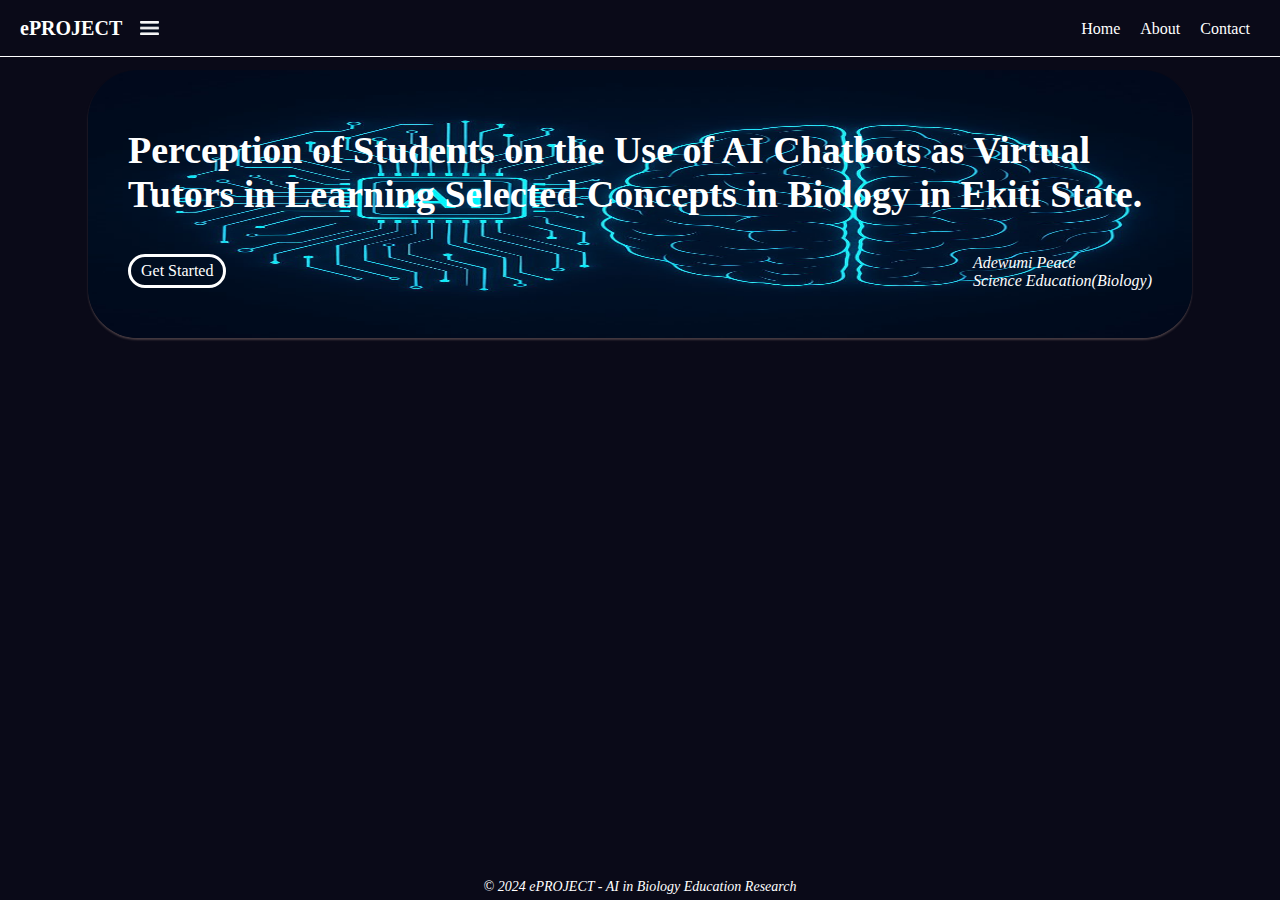
<file: html/home.html>
<!DOCTYPE html>
<html lang="en">
<head>
    <meta charset="UTF-8">
    <meta name="viewport" content="width=device-width, initial-scale=1.0">
    <title>eProject</title>
    <link rel="stylesheet" href="/css/home.css">
    <link rel="stylesheet" href="/css/global.css">
    <link rel="shortcut icon" href="/img/menu.jpg" type="image/x-icon">
</head>
<body>
    <header>
        <div class="nav">
            <h2>ePROJECT</h2>
            <button id="button">
                <img src="/img/menu.jpg" alt="">
            </button>
        </div>
        <div id="nav-section">
            <a href="#">Home</a>
            <a href="about.html">About</a>
            <a href="mailto:peaceadewumi07@gmail.com">Contact</a>
            <nav id="nav-drop" class="toggle hide">
                <a href="index.html"> INDEX</a>
                <a href="chapter-one.html"> INTRODUCTION</a>
                <a href="chapter-two.html">REVIEW OF EXISTING LITERATURE</a>
                <a href="chapter-three.html">RESEARCH METHODOLOGY</a>
                <a href="#">CHAPTHER-FOUR</a>
                <a href="#">CHAPTHER-FIVE</a>
                <a href="reference.html">REFERENCE LIST</a>
            </nav>
        </div>
    </header>

    <main id="hero">
        <h3>
            Perception of Students on the Use of AI Chatbots as Virtual Tutors in Learning Selected Concepts in Biology in Ekiti State.
        </h3>
        <i>
            Adewumi Peace
            <br>
            Science Education(Biology)
        </i>
        <a href="index.html">Get Started</a>
    </main>

    <footer id="footer">
        <i>© 2024 ePROJECT - AI in Biology Education Research</i>
    </footer>

    <script src="/js/project.js"></script>

</body>
</html>
</file>
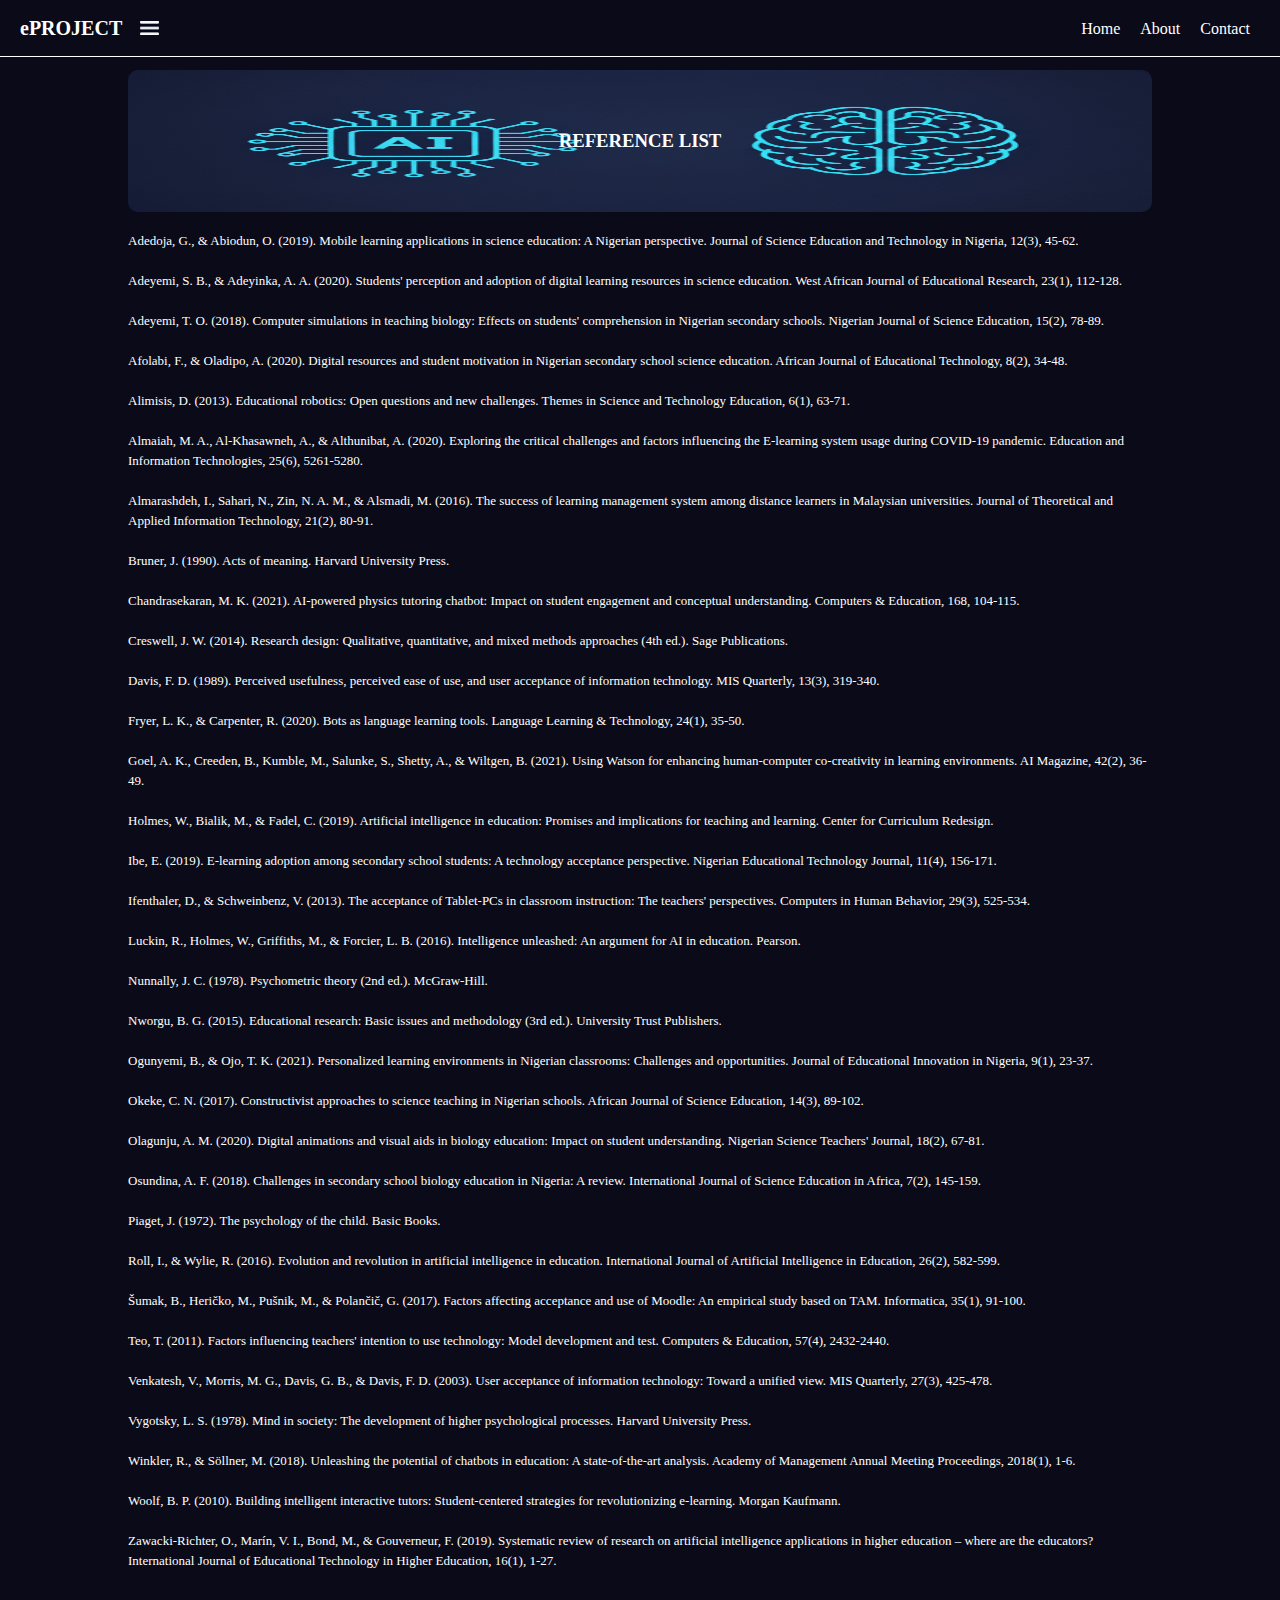
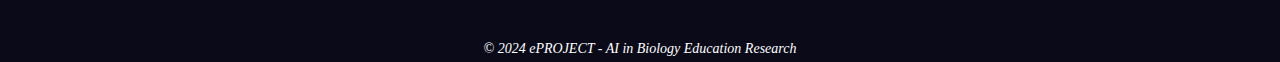
<file: html/reference.html>
<!DOCTYPE html>
<html lang="en">
<head>
    <meta charset="UTF-8">
    <meta name="viewport" content="width=device-width, initial-scale=1.0">
    <title>eProject</title>
    <link rel="stylesheet" href="/css/reference.css">
    <link rel="stylesheet" href="/css/global.css">
</head>
<body>
    <header>
        <div class="nav">
            <h2>ePROJECT</h2>
            <button id="button">
                <img src="/img/menu.jpg" alt="">
            </button>
        </div>
        <div id="nav-section">
            <a href="home.html">Home</a>
            <a href="about.html">About</a>
            <a href="mailto:peaceadewumi07@gmail.com">Contact</a>
            <nav id="nav-drop" class="toggle hide">
                <a href="index.html"> INDEX</a>
                <a href="chapter-one.html"> INTRODUCTION</a>
                <a href="chapter-two.html">REVIEW OF EXISTING LITERATURE</a>
                <a href="chapter-three.html">RESEARCH METHODOLOGY</a>
                <a href="#">CHAPTHER-FOUR</a>
                <a href="#">CHAPTHER-FIVE</a>
                <a href="#">REFERENCE LIST</a>
            </nav>
        </div>
    </header>

    <section>
        <h3>REFERENCE LIST</h3>
        <p>
            Adedoja, G., & Abiodun, O. (2019). Mobile learning applications in science education: A Nigerian perspective. Journal of Science Education and Technology in Nigeria, 12(3), 45-62.
            <br>
            <br>
            Adeyemi, S. B., & Adeyinka, A. A. (2020). Students' perception and adoption of digital learning resources in science education. West African Journal of Educational Research, 23(1), 112-128.
            <br>
            <br>
            Adeyemi, T. O. (2018). Computer simulations in teaching biology: Effects on students' comprehension in Nigerian secondary schools. Nigerian Journal of Science Education, 15(2), 78-89.
            <br>
            <br>
            Afolabi, F., & Oladipo, A. (2020). Digital resources and student motivation in Nigerian secondary school science education. African Journal of Educational Technology, 8(2), 34-48.
            <br>
            <br>
            Alimisis, D. (2013). Educational robotics: Open questions and new challenges. Themes in Science and Technology Education, 6(1), 63-71.
            <br>
            <br>
            Almaiah, M. A., Al-Khasawneh, A., & Althunibat, A. (2020). Exploring the critical challenges and factors influencing the E-learning system usage during COVID-19 pandemic. Education and Information Technologies, 25(6), 5261-5280.
            <br>
            <br>
            Almarashdeh, I., Sahari, N., Zin, N. A. M., & Alsmadi, M. (2016). The success of learning management system among distance learners in Malaysian universities. Journal of Theoretical and Applied Information Technology, 21(2), 80-91.
            <br>
            <br>
            Bruner, J. (1990). Acts of meaning. Harvard University Press.
            <br>
            <br>
            Chandrasekaran, M. K. (2021). AI-powered physics tutoring chatbot: Impact on student engagement and conceptual understanding. Computers & Education, 168, 104-115.
            <br>
            <br>
            Creswell, J. W. (2014). Research design: Qualitative, quantitative, and mixed methods approaches (4th ed.). Sage Publications.
            <br>
            <br>
            Davis, F. D. (1989). Perceived usefulness, perceived ease of use, and user acceptance of information technology. MIS Quarterly, 13(3), 319-340.
            <br>
            <br>
            Fryer, L. K., & Carpenter, R. (2020). Bots as language learning tools. Language Learning & Technology, 24(1), 35-50.
            <br>
            <br>
            Goel, A. K., Creeden, B., Kumble, M., Salunke, S., Shetty, A., & Wiltgen, B. (2021). Using Watson for enhancing human-computer co-creativity in learning environments. AI Magazine, 42(2), 36-49.
            <br>
            <br>
            Holmes, W., Bialik, M., & Fadel, C. (2019). Artificial intelligence in education: Promises and implications for teaching and learning. Center for Curriculum Redesign.
            <br>
            <br>
            Ibe, E. (2019). E-learning adoption among secondary school students: A technology acceptance perspective. Nigerian Educational Technology Journal, 11(4), 156-171.
            <br>
            <br>
            Ifenthaler, D., & Schweinbenz, V. (2013). The acceptance of Tablet-PCs in classroom instruction: The teachers' perspectives. Computers in Human Behavior, 29(3), 525-534.
            <br>
            <br>
            Luckin, R., Holmes, W., Griffiths, M., & Forcier, L. B. (2016). Intelligence unleashed: An argument for AI in education. Pearson.
            <br>
            <br>
            Nunnally, J. C. (1978). Psychometric theory (2nd ed.). McGraw-Hill.
            <br>
            <br>
            Nworgu, B. G. (2015). Educational research: Basic issues and methodology (3rd ed.). University Trust Publishers.
            <br>
            <br>
            Ogunyemi, B., & Ojo, T. K. (2021). Personalized learning environments in Nigerian classrooms: Challenges and opportunities. Journal of Educational Innovation in Nigeria, 9(1), 23-37.
            <br>
            <br>
            Okeke, C. N. (2017). Constructivist approaches to science teaching in Nigerian schools. African Journal of Science Education, 14(3), 89-102.
            <br>
            <br>
            Olagunju, A. M. (2020). Digital animations and visual aids in biology education: Impact on student understanding. Nigerian Science Teachers' Journal, 18(2), 67-81.
            <br>
            <br>
            Osundina, A. F. (2018). Challenges in secondary school biology education in Nigeria: A review. International Journal of Science Education in Africa, 7(2), 145-159.
            <br>
            <br>
            Piaget, J. (1972). The psychology of the child. Basic Books.
            <br>
            <br>
            Roll, I., & Wylie, R. (2016). Evolution and revolution in artificial intelligence in education. International Journal of Artificial Intelligence in Education, 26(2), 582-599.
            <br>
            <br>
            Šumak, B., Heričko, M., Pušnik, M., & Polančič, G. (2017). Factors affecting acceptance and use of Moodle: An empirical study based on TAM. Informatica, 35(1), 91-100.
            <br>
            <br>
            Teo, T. (2011). Factors influencing teachers' intention to use technology: Model development and test. Computers & Education, 57(4), 2432-2440.
            <br>
            <br>
            Venkatesh, V., Morris, M. G., Davis, G. B., & Davis, F. D. (2003). User acceptance of information technology: Toward a unified view. MIS Quarterly, 27(3), 425-478.
            <br>
            <br>
            Vygotsky, L. S. (1978). Mind in society: The development of higher psychological processes. Harvard University Press.
            <br>
            <br>
            Winkler, R., & Söllner, M. (2018). Unleashing the potential of chatbots in education: A state-of-the-art analysis. Academy of Management Annual Meeting Proceedings, 2018(1), 1-6.
            <br>
            <br>
            Woolf, B. P. (2010). Building intelligent interactive tutors: Student-centered strategies for revolutionizing e-learning. Morgan Kaufmann.
            <br>
            <br>
            Zawacki-Richter, O., Marín, V. I., Bond, M., & Gouverneur, F. (2019). Systematic review of research on artificial intelligence applications in higher education – where are the educators? International Journal of Educational Technology in Higher Education, 16(1), 1-27.
        </p>
    </section>

    <footer>
        <i>© 2024 ePROJECT - AI in Biology Education Research</i>
    </footer>

    <script src="/js/project.js"></script>

</body>
</html>
</file>
<file: css/global.css>
html, body {
    font-family: 'Times New Roman', Times, serif;
    margin: 0;
    box-sizing: border-box;
    position: relative;
    background-color: rgb(10, 10, 24);
}

* {
    color: white;
    text-decoration: none;
}

header a:hover {
    transform: scale(1.2);
    text-decoration: underline;
}

header {
    position: fixed;
    top: 0;
    width: 100vw;
    padding: 0 20px;
    display:flex;
    justify-content: space-between;
    border-bottom: 1px solid white;
    z-index: 1;
    background-color: rgb(10, 10, 24);
}

.nav {
    display: flex;
    gap: 12px;
}

header h2 {
    font-size: 20px;
    cursor: default;
}

header #nav-section {
    margin-right: 50px;
    margin-top: 20px;
    display: flex;
    gap: 20px;
    height: 20px;
}

header button {
    background: inherit;
    border: none;
    position: relative;
    top: 1.4px;
}

header button img {
    height: 14px;
    cursor: pointer;
}

header button img:hover {
    transform: scale(1.2);
}

#nav-drop {
    position: absolute;
    background-color: rgb(10, 10, 24);
    padding: 40px;
    left: 0px;
    top: 56px;
}

#nav-drop a {
    text-decoration: none;
    display: block;
    font-size: 12px;
    margin: 16px auto;
    padding: 7px;
    border-bottom: 2px solid white;
}

#nav-drop a:hover {
    transform: scale(1.1);
    background-color: rgba(39, 39, 68, 0.753);
}

.toggle {
    display: block;
}

.hide {
    display: none;
}

#footer {
    position: absolute;
    bottom: 0;
    width: 100%;
}

footer {
    text-align: center;
    font-size: 14px;
    cursor: default;
    padding-bottom: 5px;
}


@media only screen and (min-width:320px) and (max-width:480px) {
    header h2 {
        font-size: 15px;
    }
    h3 {
        font-size: 13px;
    }

    h4 {
        font-size: 13px;
    }

    h5 {
        font-size: 12px;
    }

    header #nav-section {
        margin-right: 33px;
        margin-top: 15px;
        gap: 10px;
        height: 15px;
    }

    header button {
        top: 1.4px;
        gap: 1px;
    }

    header button img {
        height: 10px;
    }

    #nav-drop {
        padding: 20px;
        top: 42px;
    }

    #nav-drop a {
        font-size: 10px;
        margin: 16px auto;
        padding: 7px;
    }

    header a {
        font-size: 13px;
    }

    footer {
        font-size: 10px;
        padding-bottom: 3px;
    }

}
</file>
<file: css/index.css>
main {
    width: 80vw;
    border-radius: 50px;
    margin: 60px auto;
    z-index: 0;
}
main a {
    border-bottom: 1px dashed white;
    display: block;
    margin: 10px 0;
}
main a:hover {
    transform: scale(1.01);
}
.content {
    margin-left: 40px;
}
h3 {
    text-align: center;
    padding-top: 20px;
    cursor: default;
}



@media only screen and (min-width:320px) and (max-width:480px) {
    main {
        margin: 40px auto;
        width: 90vw;
    }
    main a {
        font-size: 10px;
    }
    .content {
        margin-left: 15px;
    }
    h3 {
        padding-top: 20px;
    }


}
/* 
@media only screen and (min-width:481px) and (max-width:768px) {
    main {
        margin: 40px auto;
        width: 90vw;
    }
    main a {
        font-size: 10px;
    }
    .content {
        margin-left: 15px;
    }
    h3 {
        padding-top: 20px;
    }


}

@media only screen and (min-width:768px) and (max-width:1024px) {
    main {
        margin: 40px auto;
        width: 90vw;
    }
    main a {
        font-size: 10px;
    }
    .content {
        margin-left: 15px;
    }
    h3 {
        padding-top: 20px;
    }


}

@media only  screen and (min-width:1025pxpx) {
    main {
        margin: 40px auto;
        width: 90vw;
    }
    main a {
        font-size: 11px;
    }
    .content {
        margin-left: 15px;
    }
    h3 {
        padding-top: 20px;
    }


} */
</file>
<file: css/about.css>
html, body {
    height: 100vh;
}
section {
    position: relative;
    text-align: center;
    top: 70px;
    width: 80vw;
    padding: 20px 40px 50px 40px;
    margin: 0 auto;
}

@media only screen and (min-width:320px) and (max-width:480px) {

        
    section {
        top: 60px;
    }
        
    section p {
        font-size: 11px;
        line-height: 18px;
    }

}
</file>
<file: css/chapter.css>
section {
    width: 80vw;
    border-radius: 50px;
    margin: 70px auto;
    z-index: 0;
}
.nextpage {
    padding: 5px 10px;
    border: 1px solid white;
    border-radius: 3px;
    position: relative;
    font-size: 12px;
    top: 20px;
}

section h3 {
    text-align: center;
    background-image: url('/img/background.png');
    background-size: 100% 100%;
    padding: 60px;
    border-radius: 10px;
    cursor: default;
}

section button {
    color: white;
    background: inherit;
    padding: 5px;
    border-radius: 10px;
    cursor: pointer;
}

section p {
    font-size: 13px;
    cursor: default;
    line-height: 20px;
    font-weight: lighter;
}

section p i{
    cursor: default;
    margin-right: 5px;
}

section li {
    font-size: 12px;
    cursor: default;
    font-size: 13px;
    cursor: default;
    line-height: 20px;
}

section ul li {
    display: block;
}

section ul li::first-letter {
    margin-left: 20px;
}

section h4 {
    cursor: default;
}

section p::first-letter {
    margin-left: 20px;
}

.box {
    margin: 0 auto;
    background-color: rgba(18, 18, 46, 0.945);
    padding: 05px 20px;
    border-radius: 10px;
    position: relative;
    bottom: 15px;
}

.collapse {
    display: none;
}

.less {
    display: none;
}

h5 {
    cursor: default;
}


@media only screen and (min-width:320px) and (max-width:480px) {

    section {
        width: 90vw;
    }

    .nextpage {
        padding: 5px 10px;
        font-size: 10px;
        top: 0px;
    }

    section h3 {
        padding: 40px 10px;
    }

    section button {
        font-size: 11px;
    }

    section p {
        font-size: 11px;
        line-height: 18px;
    }

    section p i{
        margin-right: 1px;
    }

    section li {
        font-size: 10px;
        font-size: 13px;
        line-height: 18px;
    }

    section ol li {
        font-size: 10px;
    }

    section ul li {
        font-size: 10px;
    }

    section ul li::first-letter {
        margin-left: 10px;
    }

    .box {
        padding: 3px 10px;
        bottom: 5px;
    }

}
</file>
<file: css/home.css>
body {
    height: 100vh;
}
main {
    position: relative;
    top: 70px;
    width: 80vw;
    padding: 20px 40px 50px 40px;
    border-radius: 50px;
    margin: 0 auto;
    background-image: url('/img/background.jpg');
    background-size: 100% 100%;
    background-repeat: no-repeat;
    z-index: 0;
    box-shadow: 0px 2px 2px rgba(116, 97, 97, 0.562);
}

main h3 {
    font-size: 38px;
    cursor: default;
}

main i {
    cursor: default;
    float: right;
}

main a:hover {
    transform: scale(1.1);
}

main a {
    cursor: pointer;
    display: inline-block;
    border-radius: 50px;
    border: 3px solid white;
    padding: 5px 10px;
}



@media only screen and (min-width:320px) and (max-width:480px) {

        
    main {
        top: 70px;
        width: 80vw;
        padding: 10px 30px 40px 30px;
    }

    main h3 {
        font-size: 25px;
    }

    main i {
        font-size: 12px;
    }

    main a {
        font-size: 13px;
    }


}
</file>
<file: css/reference.css>
section {
    width: 80vw;
    border-radius: 50px;
    margin: 70px auto;
    z-index: 0;
}

section h3 {
    text-align: center;
    background-image: url('/img/background.png');
    background-size: 100% 100%;
    padding: 60px;
    border-radius: 10px;
    cursor: default;
}

section button {
    color: white;
    background: inherit;
    padding: 5px;
    border-radius: 10px;
    cursor: pointer;
}

section p {
    font-size: 13px;
    cursor: default;
    line-height: 20px;
}



@media only screen and (min-width:320px) and (max-width:480px) {

    section {
        width: 90vw;
    }

    section h3 {
        padding: 40px;
    }

    section p {
        font-size: 10px;
        cursor: default;
        line-height: 18px;
    }

}
</file>
